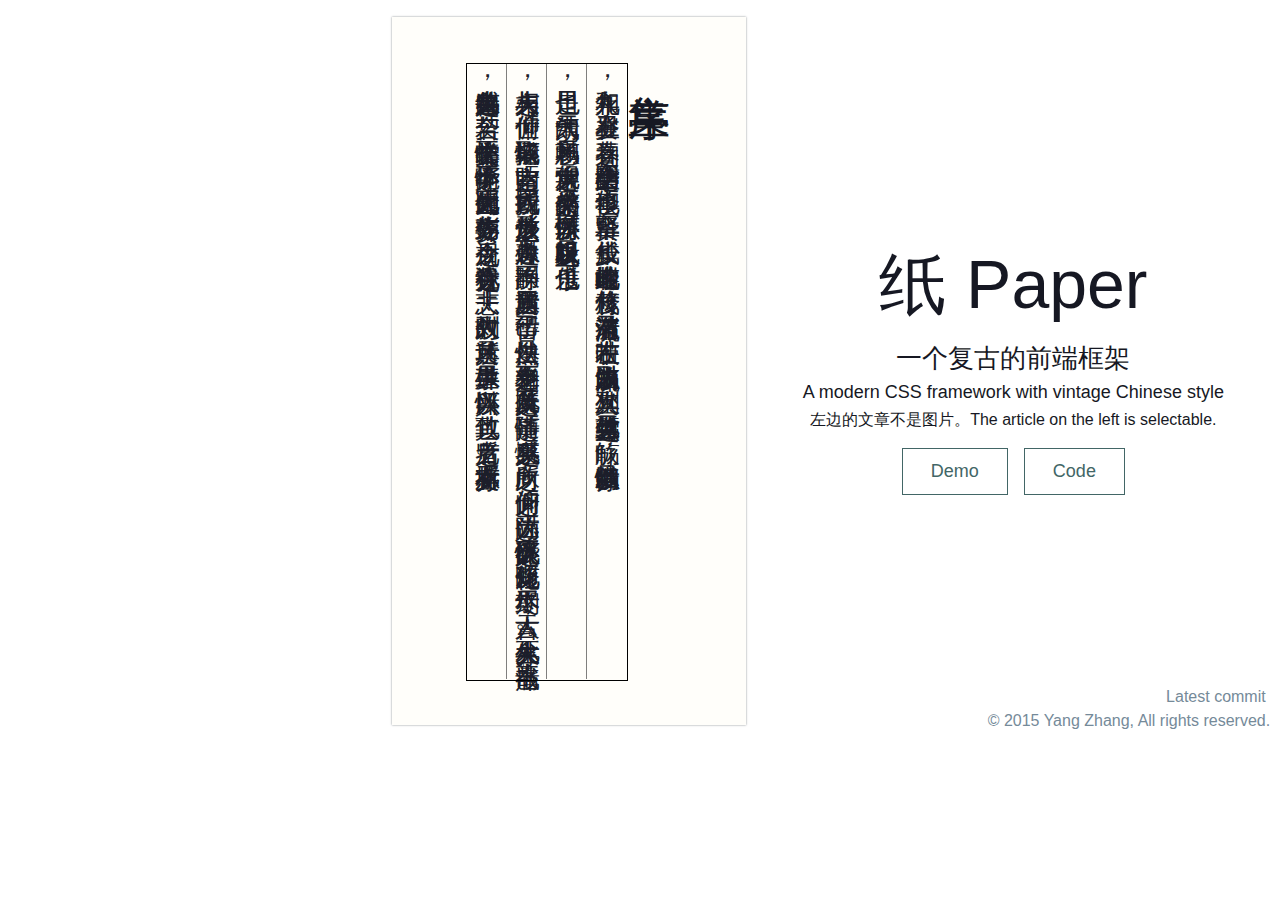
<file: index.html>
<!DOCTYPE html>
<html>
  <head>
    <title>Paper 纸</title>
    <meta charset="utf-8">
    <meta name="robots" content="noindex, nofollow">
    <meta name="author" content="YangMann">
    <meta name="keywords" content="Paper CSS">
    <meta name="description" content="Paper, a modern frontend framework with a vintage breeze of China.">
    <link rel="stylesheet" href="css/paper.css">
    <style>
      #sample-doc {
          max-width: 100%;
          width: auto;
          left: -1px;
      }
      #links>a.btn {
          margin: 1em 0.5em;
          margin: 1rem 0.5rem;
      }
      #foot-text {
          position: absolute;
          right: 0.618rem;
          bottom: 0.618rem;
          color: #758a99;
      }
      
    </style>
  </head>
  <body>
    <div class="row valign">
      <div style="clear:both;" class="col span-7-12 no-gutter">
        <div id="sample-doc" class="doc vertical right">
          <div class="doc-title">
            <h2>兰亭集序</h2>
          </div>
          <div class="doc-content">
            <article>
              <p>永和九年，岁在癸丑，暮春之初，会于会稽山阴之兰亭，修禊事也。群贤毕至，少长咸集。此地有崇山峻岭，茂林修竹，又有清流激湍，映带左右。引以为流觞曲水，列坐其次，虽无丝竹管弦之盛，一觞一咏，亦足以畅叙幽情。</p>
              <p>是日也，天朗气清，惠风和畅。仰观宇宙之大，俯察品类之盛，所以游目骋怀，足以极视听之娱，信可乐也。</p>
              <p>夫人之相与，俯仰一世。或取诸怀抱，晤言一室之内；或因寄所托，放浪形骸之外。虽趣舍万殊，静躁不同，当其欣于所遇，暂得于己，怏然自足，不知老之将至。及其所之既倦，情随事迁，感慨系之矣。向之所欣，俯仰之间，已为陈迹，犹不能不以之兴怀。况修短随化，终期于尽。古人云：『死生亦大矣。』岂不痛哉！</p>
              <p>每览昔人兴感之由，若合一契，未尝不临文嗟悼，不能喻之于怀。固知一死生为虚诞，齐彭殇为妄作。后之视今，亦犹今之视昔，悲夫！故列叙时人，录其所述。虽世殊事异，所以兴怀，其致一也。后之览者，亦将有感于斯文。</p>
            </article>
          </div>
        </div>
      </div>
      <div class="col span-5-12 text-center no-gutter">
        <h1 id="title">纸 Paper</h1>
        <h4>一个复古的前端框架</h4>
        <h5>A modern CSS framework with vintage Chinese style</h5>
        <h6>左边的文章不是图片。The article on the left is selectable.</h6>
        <div id="links"><a id="begin" href="demo.html" class="btn large u">Demo</a><a id="github" href="https://github.com/YangMann/Paper" class="btn large u">Code</a></div>
        <div id="foot-text" class="text-right">
          <div id="latest-commit">Latest commit&nbsp;<a id="sha"></a><span id="date"></span></div>
          <div id="copyright">&copy; 2015 Yang Zhang, All rights reserved.</div>
        </div>
      </div>
    </div>
    <script src="js/vendor/jquery-2.1.3.min.js"></script>
    <script src="js/typography.js"></script>
    <script src="js/form.js"></script>
    <script src="js/navigation.js"></script>
    <script>
      (function(i,s,o,g,r,a,m){i['GoogleAnalyticsObject']=r;i[r]=i[r]||function(){
      (i[r].q=i[r].q || []).push(arguments)},i[r].l=1*new Date();a=s.createElement(o),
      m=s.getElementsByTagName(o)[0];a.async=1;a.src=g;m.parentNode.insertBefore(a,m)
      })(window,document,'script','//www.google-analytics.com/analytics.js','ga');
      ga('create', 'UA-56797656-2', 'auto');
      ga('send', 'pageview');
    </script>
    <script>
      if ($('#latest-commit').length) {
          $.ajax({
              url: "https://api.github.com/repos/YangMann/Paper/commits/master",
              dataType: "json",
              success: function (data) {
                  var sha = data.sha.substring(0, 10);
                  var date = data.commit.author.date.substring(0, 10);
                  var $commit = $('#latest-commit');
                  $commit.find('#sha').html(sha).attr('href', data.html_url);
                  $commit.find('#date').html(' ' + date);
              }
          });
      }
    </script>
  </body>
</html>
</file>
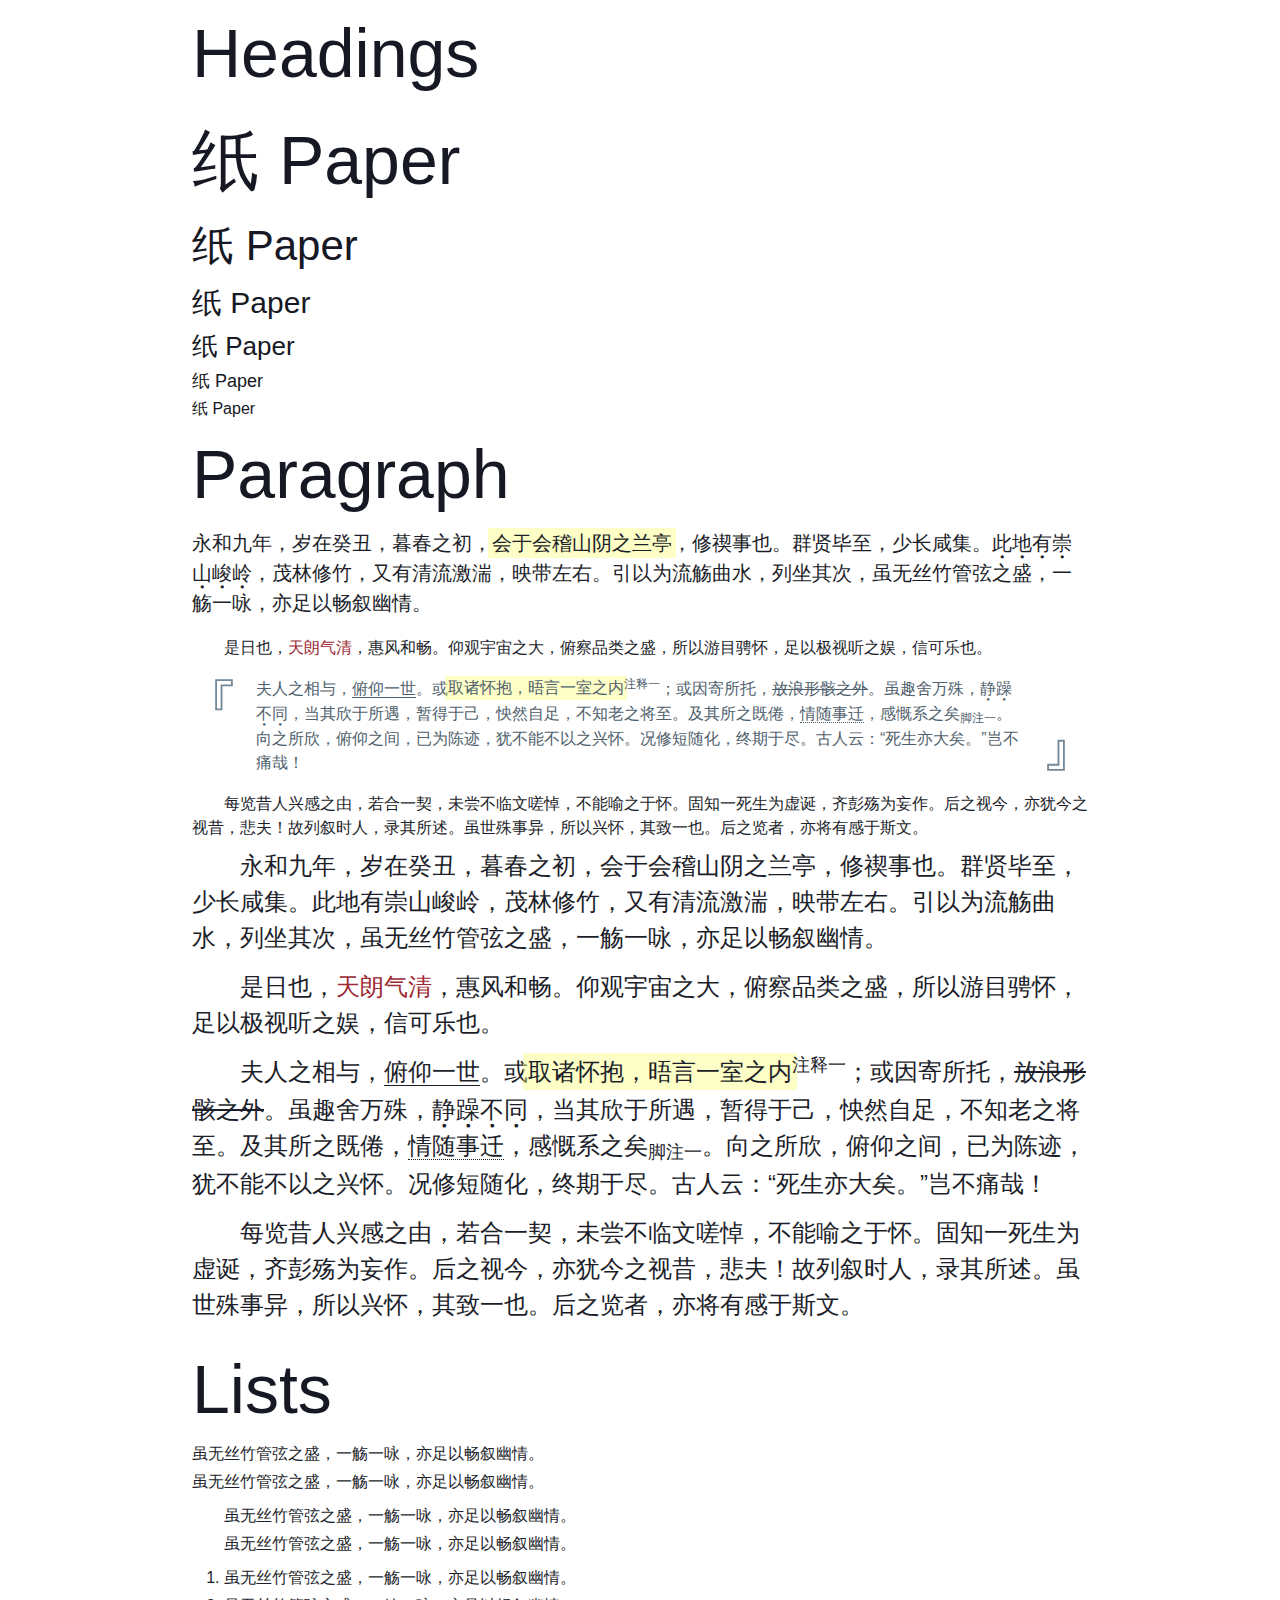
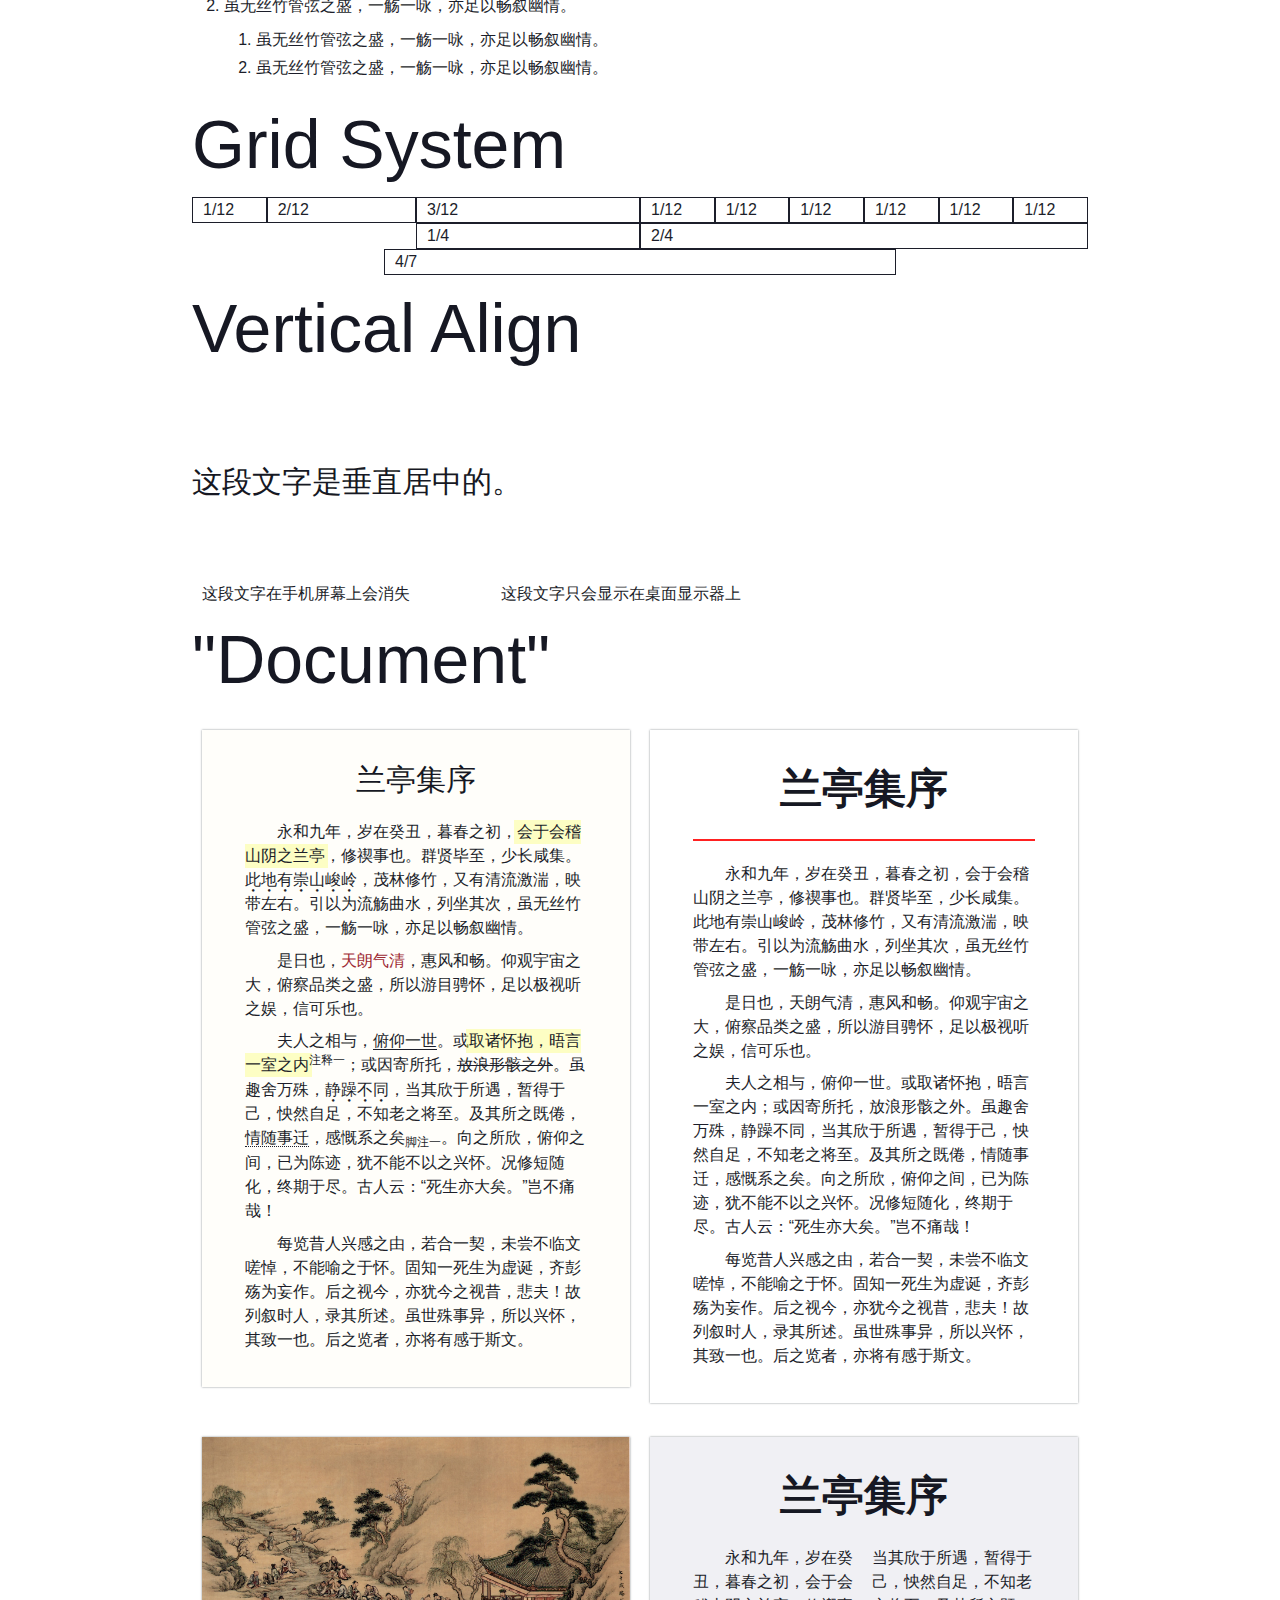
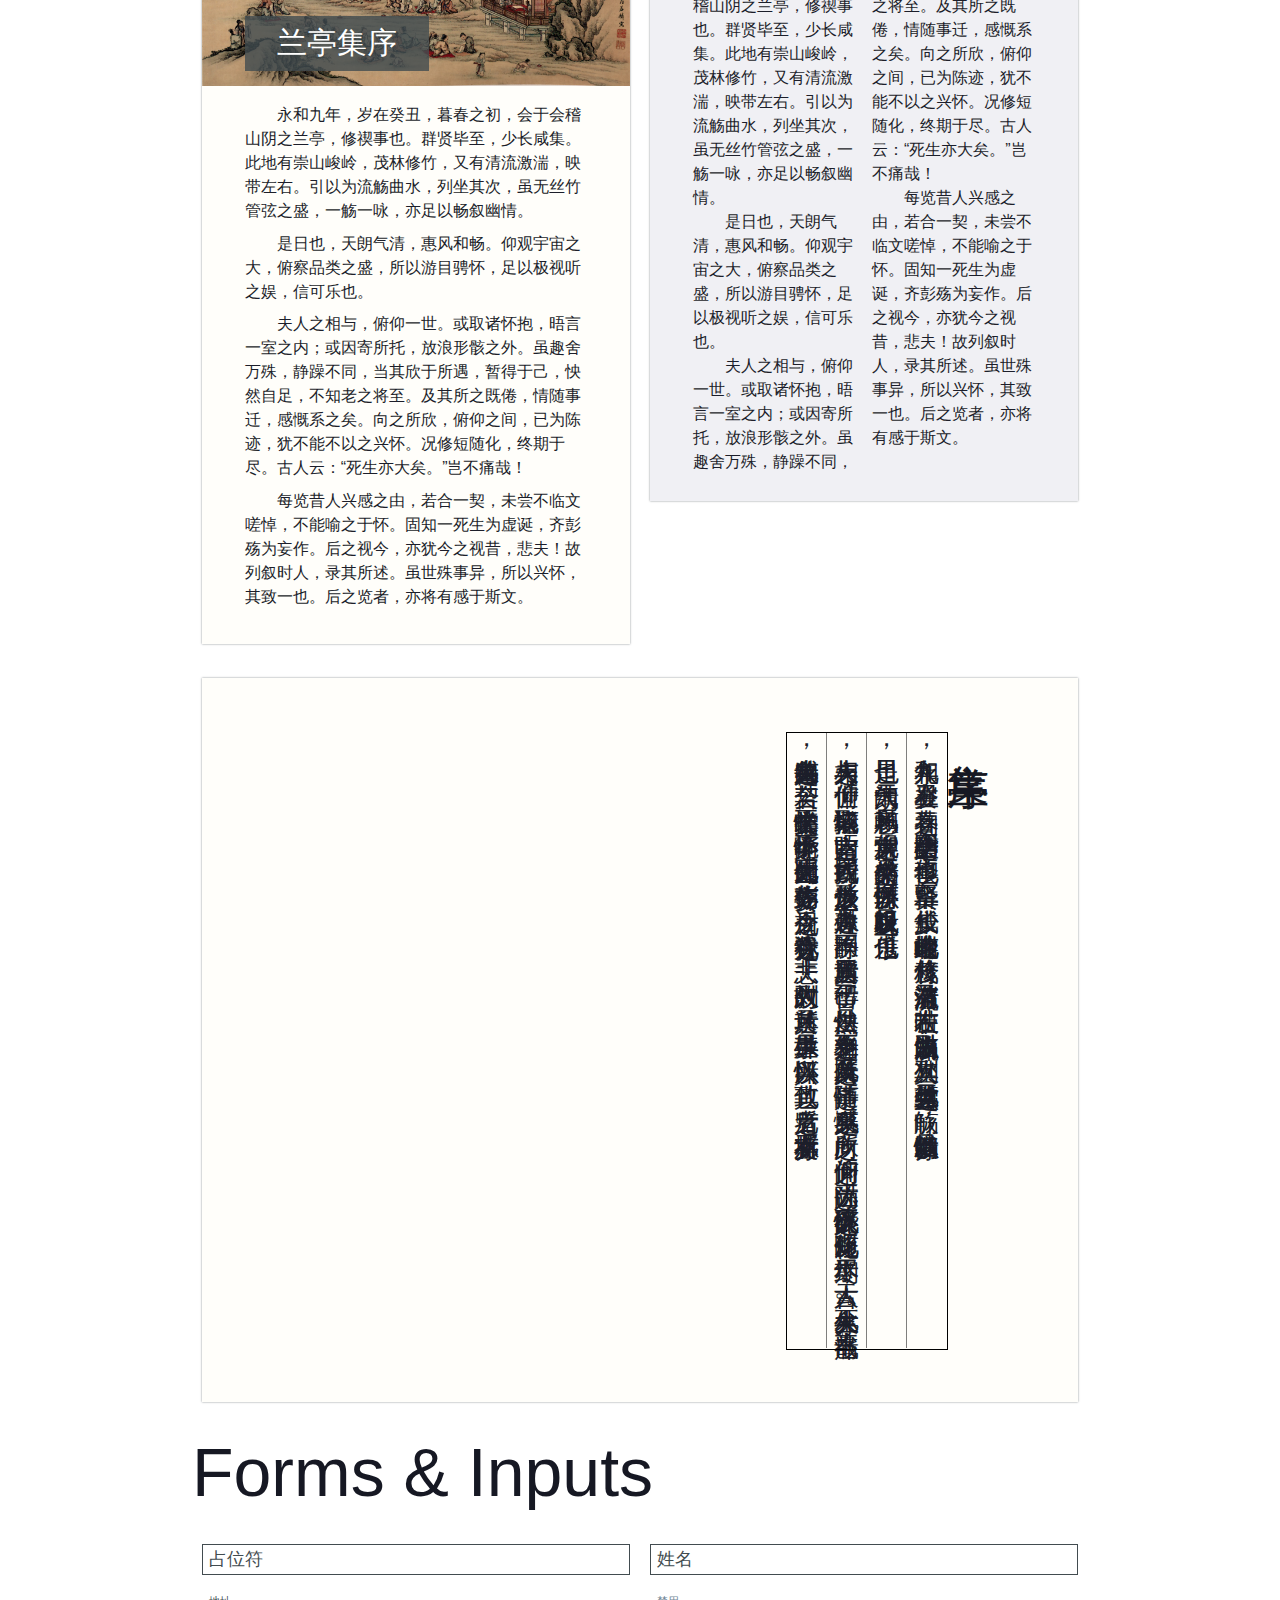
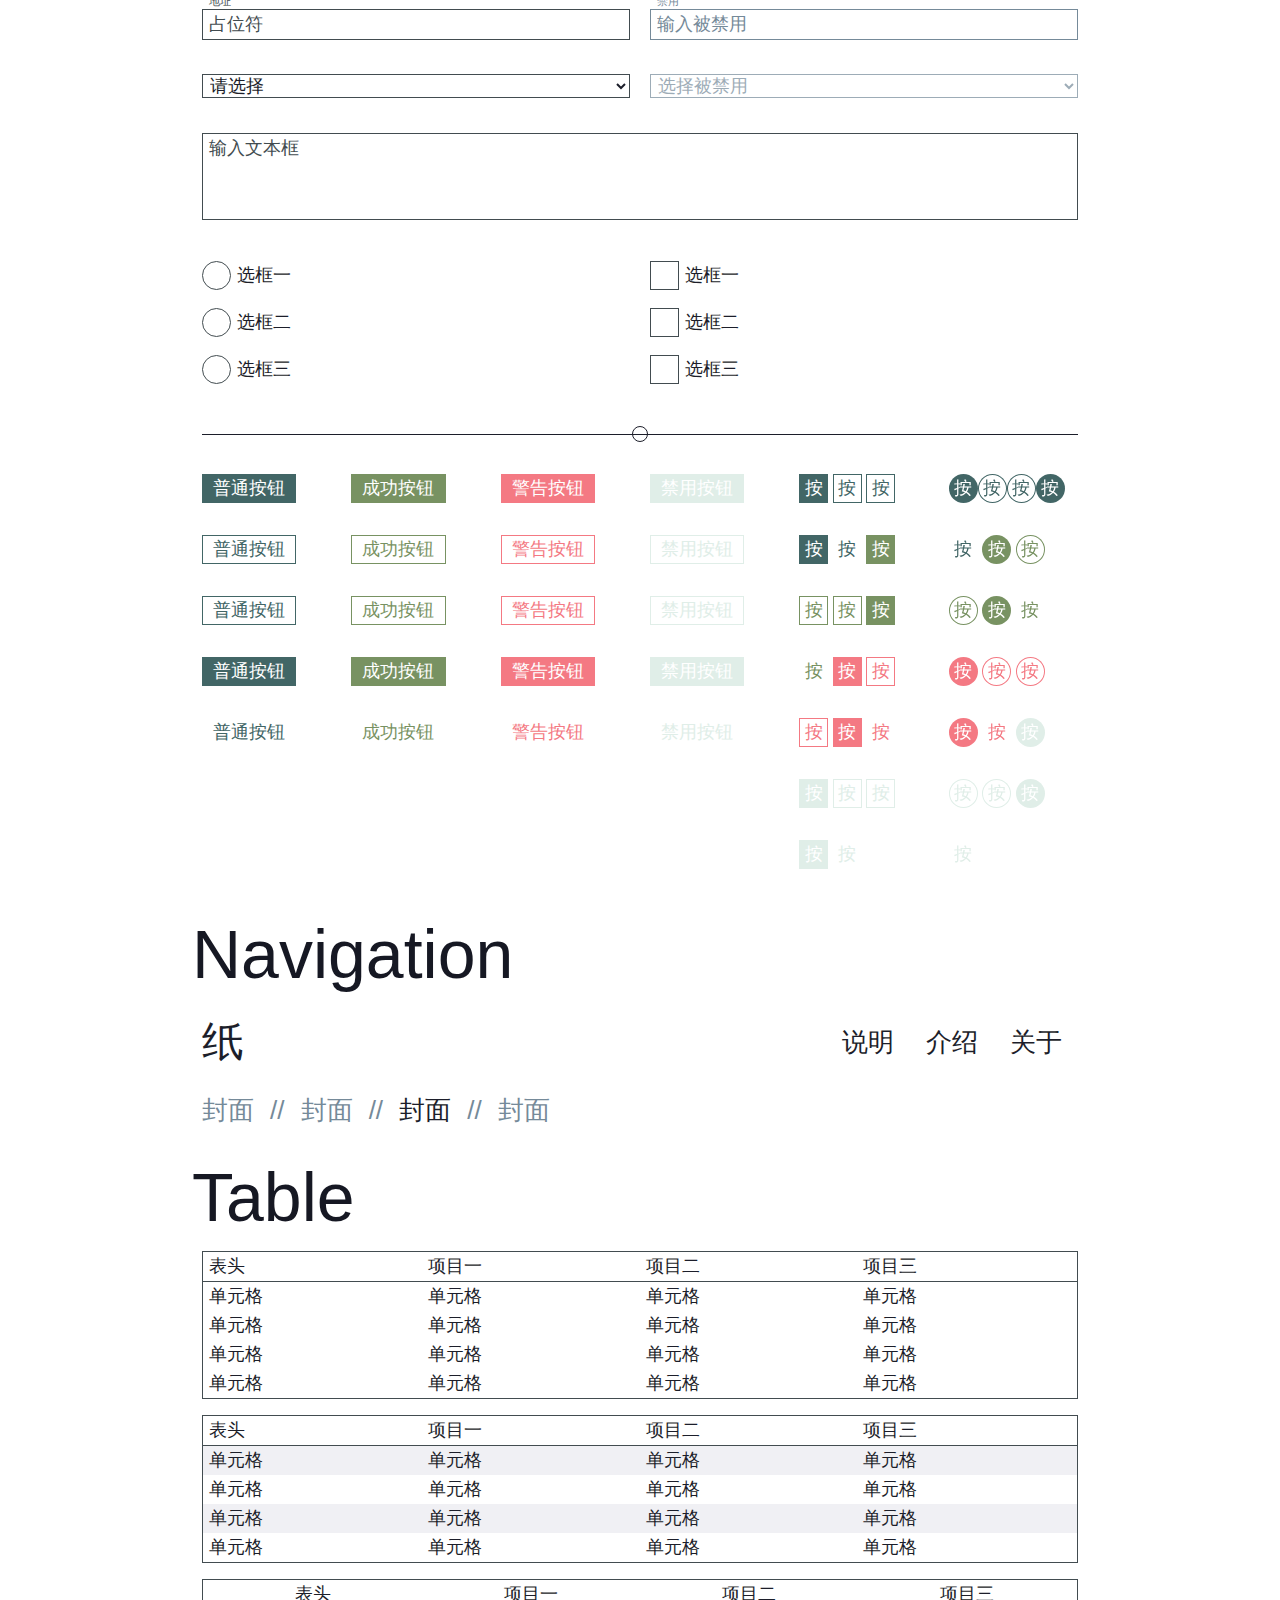
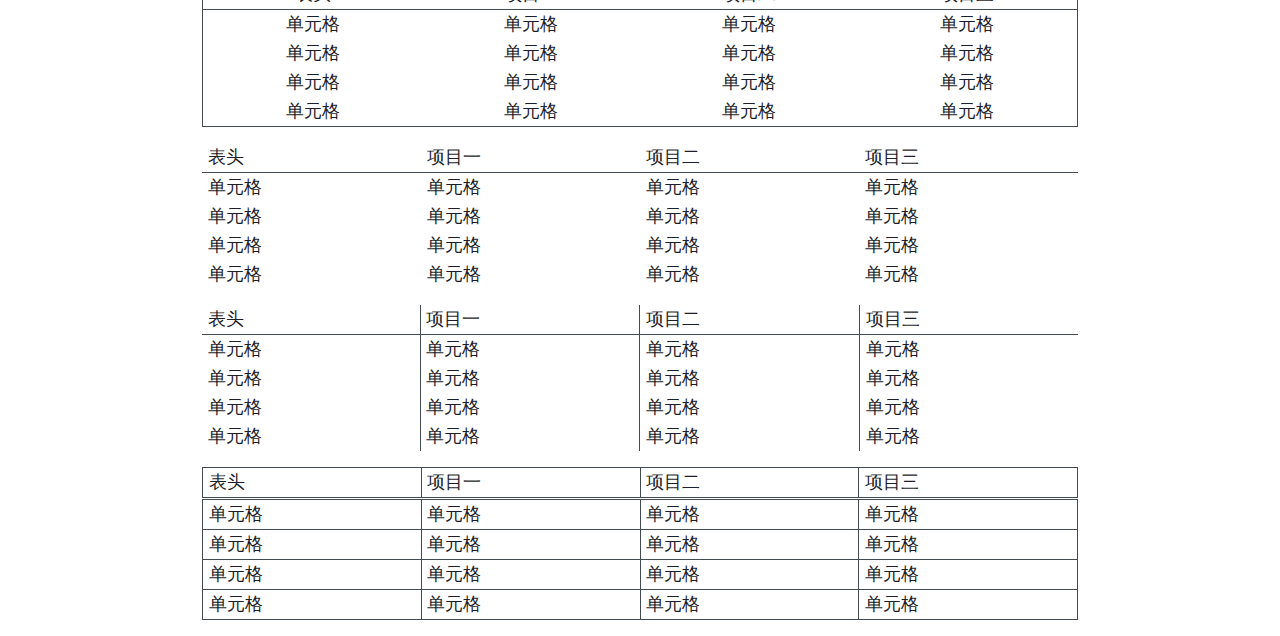
<file: demo.html>
<!DOCTYPE html>
<html>
  <head>
    <title>Paper</title>
    <meta charset="utf-8">
    <meta name="robots" content="noindex, nofollow">
    <meta name="author" content="YangMann">
    <meta name="keywords" content="Paper CSS">
    <meta name="description" content="Paper, a modern frontend framework with a vintage breeze of China.">
    <link rel="stylesheet" href="css/paper.css">
    <style>
      #grid .col {
          border: 1px solid;
      }
      form.row .row {
          margin-bottom: 1em;
      }
      button, a.btn {
          margin: 16px 0;
      }
      #table .row {
          margin-bottom: 16px;
      }
    </style>
  </head>
  <body>
    <div class="container">
      <div id="heading">
        <h1>Headings</h1>
        <h1>纸 Paper</h1>
        <h2>纸 Paper</h2>
        <h3>纸 Paper</h3>
        <h4>纸 Paper</h4>
        <h5>纸 Paper</h5>
        <h6>纸 Paper</h6>
      </div>
      <div id="paragraph">
        <h1>Paragraph</h1>
        <article class="row">
          <p class="lead">永和九年，岁在癸丑，暮春之初，<mark>会于会稽山阴之兰亭</mark>，修禊事也。群贤毕至，少长咸集。<em>此地有崇山峻岭</em>，茂林修竹，又有清流激湍，映带左右。引以为流觞曲水，列坐其次，虽无丝竹管弦之盛，一觞一咏，亦足以畅叙幽情。</p>
          <p>是日也，<a href="#">天朗气清</a>，惠风和畅。仰观宇宙之大，俯察品类之盛，所以游目骋怀，足以极视听之娱，信可乐也。</p>
          <blockquote>
            <p>夫人之相与，<u>俯仰一世</u>。或<mark>取诸怀抱，晤言一室之内</mark><sup>注释一</sup>；或因寄所托，<del>放浪形骸之外</del>。虽趣舍万殊，<em>静躁不同</em>，当其欣于所遇，暂得于己，怏然自足，不知老之将至。及其所之既倦，<abbr>情随事迁</abbr>，感慨系之矣<sub>脚注一</sub>。向之所欣，俯仰之间，已为陈迹，犹不能不以之兴怀。况修短随化，终期于尽。古人云：“死生亦大矣。”岂不痛哉！</p>
          </blockquote>
          <p>每览昔人兴感之由，若合一契，未尝不临文嗟悼，不能喻之于怀。固知一死生为虚诞，齐彭殇为妄作。后之视今，亦犹今之视昔，悲夫！故列叙时人，录其所述。虽世殊事异，所以兴怀，其致一也。后之览者，亦将有感于斯文。</p>
        </article>
        <article class="row responsive-text">
          <p>永和九年，岁在癸丑，暮春之初，会于会稽山阴之兰亭，修禊事也。群贤毕至，少长咸集。此地有崇山峻岭，茂林修竹，又有清流激湍，映带左右。引以为流觞曲水，列坐其次，虽无丝竹管弦之盛，一觞一咏，亦足以畅叙幽情。</p>
          <p>是日也，<a href="#">天朗气清</a>，惠风和畅。仰观宇宙之大，俯察品类之盛，所以游目骋怀，足以极视听之娱，信可乐也。</p>
          <p>夫人之相与，<u>俯仰一世</u>。或<mark>取诸怀抱，晤言一室之内</mark><sup>注释一</sup>；或因寄所托，<del>放浪形骸之外</del>。虽趣舍万殊，<em>静躁不同</em>，当其欣于所遇，暂得于己，怏然自足，不知老之将至。及其所之既倦，<abbr>情随事迁</abbr>，感慨系之矣<sub>脚注一</sub>。向之所欣，俯仰之间，已为陈迹，犹不能不以之兴怀。况修短随化，终期于尽。古人云：“死生亦大矣。”岂不痛哉！</p>
          <p>每览昔人兴感之由，若合一契，未尝不临文嗟悼，不能喻之于怀。固知一死生为虚诞，齐彭殇为妄作。后之视今，亦犹今之视昔，悲夫！故列叙时人，录其所述。虽世殊事异，所以兴怀，其致一也。后之览者，亦将有感于斯文。</p>
        </article>
      </div>
      <div id="list">
        <h1>Lists</h1>
        <ul>
          <li>虽无丝竹管弦之盛，一觞一咏，亦足以畅叙幽情。</li>
          <li>虽无丝竹管弦之盛，一觞一咏，亦足以畅叙幽情。</li>
          <ul>
            <li>虽无丝竹管弦之盛，一觞一咏，亦足以畅叙幽情。</li>
            <li>虽无丝竹管弦之盛，一觞一咏，亦足以畅叙幽情。</li>
          </ul>
        </ul>
        <ol>
          <li>虽无丝竹管弦之盛，一觞一咏，亦足以畅叙幽情。</li>
          <li>虽无丝竹管弦之盛，一觞一咏，亦足以畅叙幽情。</li>
          <ol>
            <li>虽无丝竹管弦之盛，一觞一咏，亦足以畅叙幽情。</li>
            <li>虽无丝竹管弦之盛，一觞一咏，亦足以畅叙幽情。</li>
          </ol>
        </ol>
      </div>
      <div id="grid">
        <h1>Grid System</h1>
        <div class="row">
          <div class="col span-1-12 span-tablet-vertical-1-6">1/12</div>
          <div class="col span-2-12 span-tablet-vertical-2-6">2/12</div>
          <div class="col span-3-12 span-tablet-vertical-3-6">3/12</div>
          <div class="col span-1-12 span-tablet-vertical-1-6">1/12</div>
          <div class="col span-1-12 span-tablet-vertical-1-6">1/12</div>
          <div class="col span-1-12 span-tablet-vertical-1-6">1/12</div>
          <div class="col span-1-12 span-tablet-vertical-1-6">1/12</div>
          <div class="col span-1-12 span-tablet-vertical-1-6">1/12</div>
          <div class="col span-1-12 span-tablet-vertical-1-6">1/12</div>
        </div>
        <div class="row">
          <div class="col span-1-4 push-1-4">1/4</div>
          <div class="col span-2-4">2/4</div>
        </div>
        <div class="row">
          <div class="col span-4-7 centered">4/7</div>
        </div>
      </div>
      <div id="valign">
        <h1>Vertical Align</h1>
        <div class="row">
          <div style="height: 200px;" class="valign">
            <h3>这段文字是垂直居中的。</h3>
          </div>
        </div>
        <div class="row">
          <div class="col span-1-3 hidden-phone">这段文字在手机屏幕上会消失</div>
          <div class="col span-1-3 hidden-phone hidden-tablet">这段文字只会显示在桌面显示器上</div>
          <div class="col span-1-3 hidden-desktop">这段文字在桌面显示器上会消失</div>
        </div>
      </div>
      <div id="document">
        <h1>"Document"</h1>
        <div class="row">
          <div class="col span-1-2 span-tablet-vertical-1-1">
            <div class="doc">
              <div class="doc-title">
                <h3>兰亭集序</h3>
              </div>
              <div class="doc-content">
                <article>
                  <p>永和九年，岁在癸丑，暮春之初，<mark>会于会稽山阴之兰亭</mark>，修禊事也。群贤毕至，少长咸集。<em>此地有崇山峻岭</em>，茂林修竹，又有清流激湍，映带左右。引以为流觞曲水，列坐其次，虽无丝竹管弦之盛，一觞一咏，亦足以畅叙幽情。</p>
                  <p>是日也，<a href="#">天朗气清</a>，惠风和畅。仰观宇宙之大，俯察品类之盛，所以游目骋怀，足以极视听之娱，信可乐也。</p>
                  <p>夫人之相与，<u>俯仰一世</u>。或<mark>取诸怀抱，晤言一室之内</mark><sup>注释一</sup>；或因寄所托，<del>放浪形骸之外</del>。虽趣舍万殊，<em>静躁不同</em>，当其欣于所遇，暂得于己，怏然自足，不知老之将至。及其所之既倦，<abbr>情随事迁</abbr>，感慨系之矣<sub>脚注一</sub>。向之所欣，俯仰之间，已为陈迹，犹不能不以之兴怀。况修短随化，终期于尽。古人云：“死生亦大矣。”岂不痛哉！</p>
                  <p>每览昔人兴感之由，若合一契，未尝不临文嗟悼，不能喻之于怀。固知一死生为虚诞，齐彭殇为妄作。后之视今，亦犹今之视昔，悲夫！故列叙时人，录其所述。虽世殊事异，所以兴怀，其致一也。后之览者，亦将有感于斯文。</p>
                </article>
              </div>
            </div>
          </div>
          <div class="col span-1-2 span-tablet-vertical-1-1">
            <div class="doc doc-red-head">
              <div class="doc-title">
                <h2>兰亭集序</h2>
              </div>
              <div class="doc-content">
                <article>
                  <p>永和九年，岁在癸丑，暮春之初，会于会稽山阴之兰亭，修禊事也。群贤毕至，少长咸集。此地有崇山峻岭，茂林修竹，又有清流激湍，映带左右。引以为流觞曲水，列坐其次，虽无丝竹管弦之盛，一觞一咏，亦足以畅叙幽情。</p>
                  <p>是日也，天朗气清，惠风和畅。仰观宇宙之大，俯察品类之盛，所以游目骋怀，足以极视听之娱，信可乐也。</p>
                  <p>夫人之相与，俯仰一世。或取诸怀抱，晤言一室之内；或因寄所托，放浪形骸之外。虽趣舍万殊，静躁不同，当其欣于所遇，暂得于己，怏然自足，不知老之将至。及其所之既倦，情随事迁，感慨系之矣。向之所欣，俯仰之间，已为陈迹，犹不能不以之兴怀。况修短随化，终期于尽。古人云：“死生亦大矣。”岂不痛哉！</p>
                  <p>每览昔人兴感之由，若合一契，未尝不临文嗟悼，不能喻之于怀。固知一死生为虚诞，齐彭殇为妄作。后之视今，亦犹今之视昔，悲夫！故列叙时人，录其所述。虽世殊事异，所以兴怀，其致一也。后之览者，亦将有感于斯文。</p>
                </article>
              </div>
            </div>
          </div>
        </div>
        <div class="row">
          <div class="col span-1-2 span-tablet-vertical-1-1">
            <div class="doc doc-image">
              <div class="doc-title"><img src="img/lanting.jpg">
                <div class="doc-title-text">
                  <h3>兰亭集序</h3>
                </div>
              </div>
              <div class="doc-content">
                <article>
                  <p>永和九年，岁在癸丑，暮春之初，会于会稽山阴之兰亭，修禊事也。群贤毕至，少长咸集。此地有崇山峻岭，茂林修竹，又有清流激湍，映带左右。引以为流觞曲水，列坐其次，虽无丝竹管弦之盛，一觞一咏，亦足以畅叙幽情。</p>
                  <p>是日也，天朗气清，惠风和畅。仰观宇宙之大，俯察品类之盛，所以游目骋怀，足以极视听之娱，信可乐也。</p>
                  <p>夫人之相与，俯仰一世。或取诸怀抱，晤言一室之内；或因寄所托，放浪形骸之外。虽趣舍万殊，静躁不同，当其欣于所遇，暂得于己，怏然自足，不知老之将至。及其所之既倦，情随事迁，感慨系之矣。向之所欣，俯仰之间，已为陈迹，犹不能不以之兴怀。况修短随化，终期于尽。古人云：“死生亦大矣。”岂不痛哉！</p>
                  <p>每览昔人兴感之由，若合一契，未尝不临文嗟悼，不能喻之于怀。固知一死生为虚诞，齐彭殇为妄作。后之视今，亦犹今之视昔，悲夫！故列叙时人，录其所述。虽世殊事异，所以兴怀，其致一也。后之览者，亦将有感于斯文。</p>
                </article>
              </div>
            </div>
          </div>
          <div class="col span-1-2 span-tablet-vertical-1-1">
            <div class="doc doc-newspaper">
              <div class="doc-title">
                <h2>兰亭集序</h2>
              </div>
              <div class="doc-content">
                <article>
                  <p>永和九年，岁在癸丑，暮春之初，会于会稽山阴之兰亭，修禊事也。群贤毕至，少长咸集。此地有崇山峻岭，茂林修竹，又有清流激湍，映带左右。引以为流觞曲水，列坐其次，虽无丝竹管弦之盛，一觞一咏，亦足以畅叙幽情。</p>
                  <p>是日也，天朗气清，惠风和畅。仰观宇宙之大，俯察品类之盛，所以游目骋怀，足以极视听之娱，信可乐也。</p>
                  <p>夫人之相与，俯仰一世。或取诸怀抱，晤言一室之内；或因寄所托，放浪形骸之外。虽趣舍万殊，静躁不同，当其欣于所遇，暂得于己，怏然自足，不知老之将至。及其所之既倦，情随事迁，感慨系之矣。向之所欣，俯仰之间，已为陈迹，犹不能不以之兴怀。况修短随化，终期于尽。古人云：“死生亦大矣。”岂不痛哉！</p>
                  <p>每览昔人兴感之由，若合一契，未尝不临文嗟悼，不能喻之于怀。固知一死生为虚诞，齐彭殇为妄作。后之视今，亦犹今之视昔，悲夫！故列叙时人，录其所述。虽世殊事异，所以兴怀，其致一也。后之览者，亦将有感于斯文。</p>
                </article>
              </div>
            </div>
          </div>
        </div>
        <div class="row">
          <div class="col span-1-1">
            <div class="doc vertical">
              <div class="doc-title">
                <h2>兰亭集序</h2>
              </div>
              <div class="doc-content">
                <article>
                  <p>永和九年，岁在癸丑，暮春之初，会于会稽山阴之兰亭，修禊事也。群贤毕至，少长咸集。此地有崇山峻岭，茂林修竹，又有清流激湍，映带左右。引以为流觞曲水，列坐其次，虽无丝竹管弦之盛，一觞一咏，亦足以畅叙幽情。</p>
                  <p>是日也，天朗气清，惠风和畅。仰观宇宙之大，俯察品类之盛，所以游目骋怀，足以极视听之娱，信可乐也。</p>
                  <p>夫人之相与，俯仰一世。或取诸怀抱，晤言一室之内；或因寄所托，放浪形骸之外。虽趣舍万殊，静躁不同，当其欣于所遇，暂得于己，怏然自足，不知老之将至。及其所之既倦，情随事迁，感慨系之矣。向之所欣，俯仰之间，已为陈迹，犹不能不以之兴怀。况修短随化，终期于尽。古人云：『死生亦大矣。』岂不痛哉！</p>
                  <p>每览昔人兴感之由，若合一契，未尝不临文嗟悼，不能喻之于怀。固知一死生为虚诞，齐彭殇为妄作。后之视今，亦犹今之视昔，悲夫！故列叙时人，录其所述。虽世殊事异，所以兴怀，其致一也。后之览者，亦将有感于斯文。</p>
                </article>
              </div>
            </div>
          </div>
        </div>
      </div>
      <div id="form">
        <h1>Forms & Inputs</h1>
        <form class="row">
          <div class="row">
            <div class="input-area col span-1-2 span-tablet-vertical-1-1">
              <input placeholder="占位符">
            </div>
            <div class="input-area col span-1-2 span-tablet-vertical-1-1">
              <input id="input_name" type="text">
              <label for="input_name">姓名</label>
            </div>
          </div>
          <div class="row">
            <div class="input-area col span-1-2 span-tablet-vertical-1-1">
              <input id="input_addr" placeholder="占位符">
              <label for="input_addr">地址</label>
            </div>
            <div class="input-area col span-1-2 span-tablet-vertical-1-1">
              <input id="input_disabled" placeholder="输入被禁用" disabled>
              <label for="input_disabled">禁用</label>
            </div>
          </div>
          <div class="row">
            <div class="input-area col span-1-2 span-tablet-vertical-1-1">
              <!--.placeholder 请选择-->
              <!--.options-->
              <!--    .selected(data-option=1) 选项一-->
              <!--    div(data-option=2) 选项二-->
              <select id="select_1">
                <option value="" disabled selected>请选择</option>
                <option value="1">选项一</option>
                <option value="2">选项二</option>
              </select>
            </div>
            <div class="input-area col span-1-2 span-tablet-vertical-1-1">
              <select id="select_2" disabled>
                <option value="" disabled selected>选择被禁用</option>
                <option value="1">选项一</option>
                <option value="2">选项二</option>
              </select>
            </div>
          </div>
          <div class="row">
            <div class="input-area col span-1-1">
              <textarea id="input_textarea" class="auto-resize"></textarea>
              <label for="input_textarea">输入文本框</label>
            </div>
          </div>
          <div class="row">
            <div class="col span-1-2">
              <div class="input-area">
                <input type="radio" id="radio_1" name="radio_group">
                <label for="radio_1">选框一</label>
              </div>
              <div class="input-area">
                <input type="radio" id="radio_2" name="radio_group">
                <label for="radio_2">选框二</label>
              </div>
              <div class="input-area">
                <input type="radio" id="radio_3" name="radio_group">
                <label for="radio_3">选框三</label>
              </div>
            </div>
            <div class="col span-1-2">
              <div class="input-area">
                <input type="checkbox" id="checkbox_1">
                <label for="checkbox_1">选框一</label>
              </div>
              <div class="input-area">
                <input type="checkbox" id="checkbox_2">
                <label for="checkbox_2">选框二</label>
              </div>
              <div class="input-area">
                <input type="checkbox" id="checkbox_3">
                <label for="checkbox_3">选框三</label>
              </div>
            </div>
          </div>
          <div class="row">
            <div class="col span-1-1">
              <div class="input-area">
                <input type="range" id="input_range" min="0" max="100">
              </div>
            </div>
          </div>
          <div class="row">
            <div class="col span-1-6"><a type="button" class="btn">普通按钮</a><a type="button" class="btn r">普通按钮</a><a type="button" class="btn u">普通按钮</a><a type="button" class="btn f">普通按钮</a><a type="button" class="btn n">普通按钮</a></div>
            <div class="col span-1-6">
              <button type="button" class="success">成功按钮</button>
              <button type="button" class="success r">成功按钮</button>
              <button type="button" class="success u">成功按钮</button>
              <button type="button" class="success f">成功按钮</button>
              <button type="button" class="success n">成功按钮</button>
            </div>
            <div class="col span-1-6">
              <button type="button" class="warning">警告按钮</button>
              <button type="button" class="warning r">警告按钮</button>
              <button type="button" class="warning u">警告按钮</button>
              <button type="button" class="warning f">警告按钮</button>
              <button type="button" class="warning n">警告按钮</button>
            </div>
            <div class="col span-1-6">
              <button type="button" disabled>禁用按钮</button>
              <button type="button" disabled class="r">禁用按钮</button>
              <button type="button" disabled class="u">禁用按钮</button>
              <button type="button" disabled class="f">禁用按钮</button>
              <button type="button" disabled class="n">禁用按钮</button>
            </div>
            <div class="col span-1-6">
              <button type="button" class="square">按</button>
              <button type="button" class="square r">按</button>
              <button type="button" class="square u">按</button>
              <button type="button" class="square f">按</button>
              <button type="button" class="square n">按</button>
              <button type="button" class="success square">按</button>
              <button type="button" class="success square r">按</button>
              <button type="button" class="success square u">按</button>
              <button type="button" class="success square f">按</button>
              <button type="button" class="success square n">按</button>
              <button type="button" class="warning square">按</button>
              <button type="button" class="warning square r">按</button>
              <button type="button" class="warning square u">按</button>
              <button type="button" class="warning square f">按</button>
              <button type="button" class="warning square n">按</button>
              <button type="button" disabled class="square">按</button>
              <button type="button" disabled class="square r">按</button>
              <button type="button" disabled class="square u">按</button>
              <button type="button" disabled class="square f">按</button>
              <button type="button" disabled class="square n">按</button>
            </div>
            <div class="col span-1-6"><a type="button" class="btn round">按</a><a type="button" class="btn round r">按</a><a type="button" class="btn round u">按</a><a type="button" class="btn round f">按</a><a type="button" class="btn round n">按</a>
              <button type="button" class="success round">按</button>
              <button type="button" class="success round r">按</button>
              <button type="button" class="success round u">按</button>
              <button type="button" class="success round f">按</button>
              <button type="button" class="success round n">按</button>
              <button type="button" class="warning round">按</button>
              <button type="button" class="warning round r">按</button>
              <button type="button" class="warning round u">按</button>
              <button type="button" class="warning round f">按</button>
              <button type="button" class="warning round n">按</button>
              <button type="button" disabled class="round">按</button>
              <button type="button" disabled class="round r">按</button>
              <button type="button" disabled class="round u">按</button>
              <button type="button" disabled class="round f">按</button>
              <button type="button" disabled class="round n">按</button>
            </div>
          </div>
        </form>
      </div>
      <div id="nav">
        <h1>Navigation</h1>
        <div class="row">
          <div class="col span-1-1">
            <nav><a href="#!">纸</a>
              <ul class="right">
                <li><a href="#!">说明</a></li>
                <li class="dropdown"><a href="#!">介绍</a>
                  <ul>
                    <li>下拉一</li>
                    <li>下拉二</li>
                  </ul>
                </li>
                <li class="dropdown"><a href="#!">关于</a>
                  <ul>
                    <li><a href="#!">下拉一</a></li>
                    <li><a href="#!">下拉二</a></li>
                  </ul>
                </li>
              </ul>
            </nav>
          </div>
        </div>
        <div class="row">
          <div class="col span-1-1">
            <nav class="crumb">
              <ul>
                <li><a href="#!">封面</a></li>
                <li><a href="#!">封面</a></li>
                <li class="active"><a href="#!">封面</a></li>
                <li><a href="#!">封面</a></li>
              </ul>
            </nav>
          </div>
        </div>
      </div>
      <div id="table">
        <h1>Table</h1>
        <div class="row">
          <div class="col span-1-1">
            <table class="outer-border">
              <thead>
                <tr>
                  <th>表头</th>
                  <th>项目一</th>
                  <th>项目二</th>
                  <th>项目三</th>
                </tr>
              </thead>
              <tbody>
                <tr>
                  <td>单元格</td>
                  <td>单元格</td>
                  <td>单元格</td>
                  <td>单元格</td>
                </tr>
                <tr>
                  <td>单元格</td>
                  <td>单元格</td>
                  <td>单元格</td>
                  <td>单元格</td>
                </tr>
                <tr>
                  <td>单元格</td>
                  <td>单元格</td>
                  <td>单元格</td>
                  <td>单元格</td>
                </tr>
                <tr>
                  <td>单元格</td>
                  <td>单元格</td>
                  <td>单元格</td>
                  <td>单元格</td>
                </tr>
              </tbody>
            </table>
          </div>
        </div>
        <div class="row">
          <div class="col span-1-1">
            <table class="outer-border striped">
              <thead>
                <tr>
                  <th>表头</th>
                  <th>项目一</th>
                  <th>项目二</th>
                  <th>项目三</th>
                </tr>
              </thead>
              <tbody>
                <tr>
                  <td>单元格</td>
                  <td>单元格</td>
                  <td>单元格</td>
                  <td>单元格</td>
                </tr>
                <tr>
                  <td>单元格</td>
                  <td>单元格</td>
                  <td>单元格</td>
                  <td>单元格</td>
                </tr>
                <tr>
                  <td>单元格</td>
                  <td>单元格</td>
                  <td>单元格</td>
                  <td>单元格</td>
                </tr>
                <tr>
                  <td>单元格</td>
                  <td>单元格</td>
                  <td>单元格</td>
                  <td>单元格</td>
                </tr>
              </tbody>
            </table>
          </div>
        </div>
        <div class="row">
          <div class="col span-1-1">
            <table class="outer-border hover text-center">
              <thead>
                <tr>
                  <th>表头</th>
                  <th>项目一</th>
                  <th>项目二</th>
                  <th>项目三</th>
                </tr>
              </thead>
              <tbody>
                <tr>
                  <td>单元格</td>
                  <td>单元格</td>
                  <td>单元格</td>
                  <td>单元格</td>
                </tr>
                <tr>
                  <td>单元格</td>
                  <td>单元格</td>
                  <td>单元格</td>
                  <td>单元格</td>
                </tr>
                <tr>
                  <td>单元格</td>
                  <td>单元格</td>
                  <td>单元格</td>
                  <td>单元格</td>
                </tr>
                <tr>
                  <td>单元格</td>
                  <td>单元格</td>
                  <td>单元格</td>
                  <td>单元格</td>
                </tr>
              </tbody>
            </table>
          </div>
        </div>
        <div class="row">
          <div class="col span-1-1">
            <table class="hover">
              <thead>
                <tr>
                  <th>表头</th>
                  <th>项目一</th>
                  <th>项目二</th>
                  <th>项目三</th>
                </tr>
              </thead>
              <tbody>
                <tr>
                  <td>单元格</td>
                  <td>单元格</td>
                  <td>单元格</td>
                  <td>单元格</td>
                </tr>
                <tr>
                  <td>单元格</td>
                  <td>单元格</td>
                  <td>单元格</td>
                  <td>单元格</td>
                </tr>
                <tr>
                  <td>单元格</td>
                  <td>单元格</td>
                  <td>单元格</td>
                  <td>单元格</td>
                </tr>
                <tr>
                  <td>单元格</td>
                  <td>单元格</td>
                  <td>单元格</td>
                  <td>单元格</td>
                </tr>
              </tbody>
            </table>
          </div>
        </div>
        <div class="row">
          <div class="col span-1-1">
            <table class="col-border">
              <thead>
                <tr>
                  <th>表头</th>
                  <th>项目一</th>
                  <th>项目二</th>
                  <th>项目三</th>
                </tr>
              </thead>
              <tbody>
                <tr>
                  <td>单元格</td>
                  <td>单元格</td>
                  <td>单元格</td>
                  <td>单元格</td>
                </tr>
                <tr>
                  <td>单元格</td>
                  <td>单元格</td>
                  <td>单元格</td>
                  <td>单元格</td>
                </tr>
                <tr>
                  <td>单元格</td>
                  <td>单元格</td>
                  <td>单元格</td>
                  <td>单元格</td>
                </tr>
                <tr>
                  <td>单元格</td>
                  <td>单元格</td>
                  <td>单元格</td>
                  <td>单元格</td>
                </tr>
              </tbody>
            </table>
          </div>
        </div>
        <div class="row">
          <div class="col span-1-1">
            <table class="row-border col-border outer-border">
              <thead>
                <tr>
                  <th>表头</th>
                  <th>项目一</th>
                  <th>项目二</th>
                  <th>项目三</th>
                </tr>
              </thead>
              <tbody>
                <tr>
                  <td>单元格</td>
                  <td>单元格</td>
                  <td>单元格</td>
                  <td>单元格</td>
                </tr>
                <tr>
                  <td>单元格</td>
                  <td>单元格</td>
                  <td>单元格</td>
                  <td>单元格</td>
                </tr>
                <tr>
                  <td>单元格</td>
                  <td>单元格</td>
                  <td>单元格</td>
                  <td>单元格</td>
                </tr>
                <tr>
                  <td>单元格</td>
                  <td>单元格</td>
                  <td>单元格</td>
                  <td>单元格</td>
                </tr>
              </tbody>
            </table>
          </div>
        </div>
      </div>
    </div>
    <script src="js/vendor/jquery-2.1.3.min.js"></script>
    <script src="js/typography.js"></script>
    <script src="js/form.js"></script>
    <script src="js/navigation.js"></script>
    <script>
      (function(i,s,o,g,r,a,m){i['GoogleAnalyticsObject']=r;i[r]=i[r]||function(){
      (i[r].q=i[r].q || []).push(arguments)},i[r].l=1*new Date();a=s.createElement(o),
      m=s.getElementsByTagName(o)[0];a.async=1;a.src=g;m.parentNode.insertBefore(a,m)
      })(window,document,'script','//www.google-analytics.com/analytics.js','ga');
      ga('create', 'UA-56797656-2', 'auto');
      ga('send', 'pageview');
    </script>
  </body>
</html>
</file>
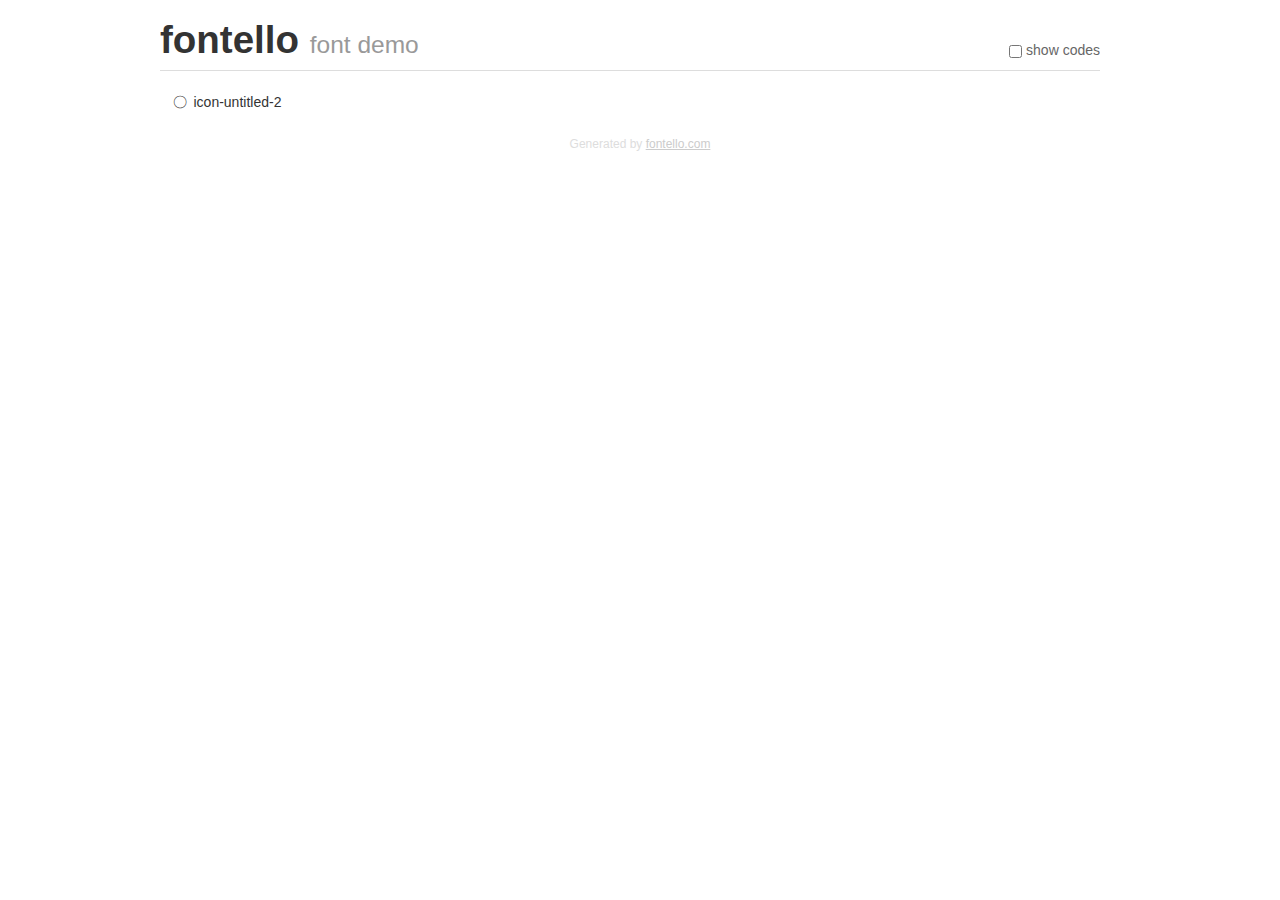
<file: icon/demo.html>
<!DOCTYPE html>
<html>
  <head><!--[if lt IE 9]><script language="javascript" type="text/javascript" src="//html5shim.googlecode.com/svn/trunk/html5.js"></script><![endif]-->
    <meta charset="UTF-8"><style>/*
 * Bootstrap v2.2.1
 *
 * Copyright 2012 Twitter, Inc
 * Licensed under the Apache License v2.0
 * http://www.apache.org/licenses/LICENSE-2.0
 *
 * Designed and built with all the love in the world @twitter by @mdo and @fat.
 */
.clearfix {
  *zoom: 1;
}
.clearfix:before,
.clearfix:after {
  display: table;
  content: "";
  line-height: 0;
}
.clearfix:after {
  clear: both;
}
html {
  font-size: 100%;
  -webkit-text-size-adjust: 100%;
  -ms-text-size-adjust: 100%;
}
a:focus {
  outline: thin dotted #333;
  outline: 5px auto -webkit-focus-ring-color;
  outline-offset: -2px;
}
a:hover,
a:active {
  outline: 0;
}
button,
input,
select,
textarea {
  margin: 0;
  font-size: 100%;
  vertical-align: middle;
}
button,
input {
  *overflow: visible;
  line-height: normal;
}
button::-moz-focus-inner,
input::-moz-focus-inner {
  padding: 0;
  border: 0;
}
body {
  margin: 0;
  font-family: "Helvetica Neue", Helvetica, Arial, sans-serif;
  font-size: 14px;
  line-height: 20px;
  color: #333;
  background-color: #fff;
}
a {
  color: #08c;
  text-decoration: none;
}
a:hover {
  color: #005580;
  text-decoration: underline;
}
.row {
  margin-left: -20px;
  *zoom: 1;
}
.row:before,
.row:after {
  display: table;
  content: "";
  line-height: 0;
}
.row:after {
  clear: both;
}
[class*="span"] {
  float: left;
  min-height: 1px;
  margin-left: 20px;
}
.container,
.navbar-static-top .container,
.navbar-fixed-top .container,
.navbar-fixed-bottom .container {
  width: 940px;
}
.span12 {
  width: 940px;
}
.span11 {
  width: 860px;
}
.span10 {
  width: 780px;
}
.span9 {
  width: 700px;
}
.span8 {
  width: 620px;
}
.span7 {
  width: 540px;
}
.span6 {
  width: 460px;
}
.span5 {
  width: 380px;
}
.span4 {
  width: 300px;
}
.span3 {
  width: 220px;
}
.span2 {
  width: 140px;
}
.span1 {
  width: 60px;
}
[class*="span"].pull-right,
.row-fluid [class*="span"].pull-right {
  float: right;
}
.container {
  margin-right: auto;
  margin-left: auto;
  *zoom: 1;
}
.container:before,
.container:after {
  display: table;
  content: "";
  line-height: 0;
}
.container:after {
  clear: both;
}
p {
  margin: 0 0 10px;
}
.lead {
  margin-bottom: 20px;
  font-size: 21px;
  font-weight: 200;
  line-height: 30px;
}
small {
  font-size: 85%;
}
h1 {
  margin: 10px 0;
  font-family: inherit;
  font-weight: bold;
  line-height: 20px;
  color: inherit;
  text-rendering: optimizelegibility;
}
h1 small {
  font-weight: normal;
  line-height: 1;
  color: #999;
}
h1 {
  line-height: 40px;
}
h1 {
  font-size: 38.5px;
}
h1 small {
  font-size: 24.5px;
}
body {
  margin-top: 90px;
}
.header {
  position: fixed;
  top: 0;
  left: 50%;
  margin-left: -480px;
  background-color: #fff;
  border-bottom: 1px solid #ddd;
  padding-top: 10px;
  z-index: 10;
}
.footer {
  color: #ddd;
  font-size: 12px;
  text-align: center;
  margin-top: 20px;
}
.footer a {
  color: #ccc;
  text-decoration: underline;
}
.the-icons {
  font-size: 14px;
  line-height: 24px;
}
.switch {
  position: absolute;
  right: 0;
  bottom: 10px;
  color: #666;
}
.switch input {
  margin-right: 0.3em;
}
.codesOn .i-name {
  display: none;
}
.codesOn .i-code {
  display: inline;
}
.i-code {
  display: none;
}
@font-face {
      font-family: 'fontello';
      src: url('./font/fontello.eot?94160569');
      src: url('./font/fontello.eot?94160569#iefix') format('embedded-opentype'),
           url('./font/fontello.woff?94160569') format('woff'),
           url('./font/fontello.ttf?94160569') format('truetype'),
           url('./font/fontello.svg?94160569#fontello') format('svg');
      font-weight: normal;
      font-style: normal;
    }
     
     
    .demo-icon
    {
      font-family: "fontello";
      font-style: normal;
      font-weight: normal;
      speak: none;
     
      display: inline-block;
      text-decoration: inherit;
      width: 1em;
      margin-right: .2em;
      text-align: center;
      /* opacity: .8; */
     
      /* For safety - reset parent styles, that can break glyph codes*/
      font-variant: normal;
      text-transform: none;
     
      /* fix buttons height, for twitter bootstrap */
      line-height: 1em;
     
      /* Animation center compensation - margins should be symmetric */
      /* remove if not needed */
      margin-left: .2em;
     
      /* You can be more comfortable with increased icons size */
      /* font-size: 120%; */
     
      /* Font smoothing. That was taken from TWBS */
      -webkit-font-smoothing: antialiased;
      -moz-osx-font-smoothing: grayscale;
     
      /* Uncomment for 3D effect */
      /* text-shadow: 1px 1px 1px rgba(127, 127, 127, 0.3); */
    }
     </style>
    <link rel="stylesheet" href="css/animation.css"><!--[if IE 7]><link rel="stylesheet" href="css/fontello-ie7.css"><![endif]-->
    <script>
      function toggleCodes(on) {
        var obj = document.getElementById('icons');
        
        if (on) {
          obj.className += ' codesOn';
        } else {
          obj.className = obj.className.replace(' codesOn', '');
        }
      }
      
    </script>
  </head>
  <body>
    <div class="container header">
      <h1>
        fontello
         <small>font demo</small>
      </h1>
      <label class="switch">
        <input type="checkbox" onclick="toggleCodes(this.checked)">show codes
      </label>
    </div>
    <div id="icons" class="container">
      <div class="row">
        <div title="Code: 0xe800" class="the-icons span3"><i class="demo-icon icon-untitled-2">&#xe800;</i> <span class="i-name">icon-untitled-2</span><span class="i-code">0xe800</span></div>
      </div>
    </div>
    <div class="container footer">Generated by <a href="http://fontello.com">fontello.com</a></div>
  </body>
</html>
</file>
<file: css/paper.css>
@charset "UTF-8";
/**
*  Paper
*  --------------------------------
*  Free to use under the MIT license.
*  http://www.opensource.org/licenses/mit-license.php
*
*/
html, body, div, span, applet, object, iframe, h1, h2, h3, h4, h5, h6, p, blockquote, pre, a, abbr, acronym, address, big, cite, code, del, dfn, em, img, ins, kbd, q, s, samp, small, strike, strong, sub, sup, tt, var, b, u, i, center, dl, dt, dd, ol, ul, li, fieldset, form, label, legend, table, caption, tbody, tfoot, thead, tr, th, td, article, aside, canvas, details, embed, figure, figcaption, footer, header, hgroup, menu, nav, output, ruby, section, summary, time, mark, audio, video { margin: 0; padding: 0; border: 0; font: inherit; font-size: 100%; vertical-align: baseline; }

html { line-height: 1; }

ol, ul { list-style: none; }

table { border-collapse: collapse; border-spacing: 0; }

caption, th, td { text-align: left; font-weight: normal; vertical-align: middle; }

q, blockquote { quotes: none; }
q:before, q:after, blockquote:before, blockquote:after { content: ""; content: none; }

a img { border: none; }

article, aside, details, figcaption, figure, footer, header, hgroup, main, menu, nav, section, summary { display: block; }

html { font-size: 100%; line-height: 1.5em; }

* { -moz-box-sizing: border-box; -webkit-box-sizing: border-box; box-sizing: border-box; }
*::-moz-selection { color: #000; background-color: #e0f0e9; }
*::selection { color: #000; background-color: #e0f0e9; }

body { background-color: #ffffff; font-family: "Source Han Sans", "Hiragino Sans", "Hiragino Sans GB", "Microsoft Yahei", sans-serif; font-weight: 300; color: #1c1e2a; position: relative; -webkit-font-smoothing: antialiased; -moz-osx-font-smoothing: grayscale; }
@media only screen and (max-width: 767px) { body { font-weight: 400; -webkit-text-size-adjust: none; -ms-text-size-adjust: none; width: 100%; min-width: 0; } }

.text-center { text-align: center; }

.text-left { text-align: left; }

.text-right { text-align: right; }

.left { float: left; }

.right { float: right; }

.valign { display: -webkit-flex; display: flex; -webkit-align-items: center; align-items: center; /* > * { display: block; }*/ }

.hide:not(.show) { display: none; }

@media only screen and (max-width: 767px) { .hidden-phone { display: none !important; } }

@media only screen and (min-width: 768px) and (max-width: 939px) { .hidden-tablet { display: none !important; } }

@media only screen and (min-width: 940px) { .hidden-desktop { display: none !important; } }

.vertical { writing-mode: vertical-rl; -ms-writing-mode: tb-rl; -webkit-writing-mode: vertical-rl; }
.vertical h1, .vertical h2, .vertical h3, .vertical h4, .vertical h5, .vertical h6 { padding-top: 0; padding-bottom: 0; }
.vertical p { margin-bottom: 0; }
.vertical .lr { writing-mode: vertical-lr; -ms-writing-mode: tb-lr; -webkit-writing-mode: vertical-lr; }

h1, h2, h3, h4, h5, h6 { font-family: "Source Han Sans", "Hiragino Sans", "Hiragino Sans GB", "Microsoft Yahei", sans-serif; font-weight: 200; color: #161823; text-rendering: optimizeLegibility; padding-top: 0.252em; line-height: 1.0665em; padding-bottom: 0.252em; }
h1 a, h2 a, h3 a, h4 a, h5 a, h6 a { color: #9d2933; }
h1 a:hover, h2 a:hover, h3 a:hover, h4 a:hover, h5 a:hover, h6 a:hover { color: #c93756; }
@media only screen and (max-width: 767px) { h1, h2, h3, h4, h5, h6 { word-wrap: break-word; } }

h1 { font-size: 68px; font-size: 4.25rem; }
h1.xlarge { font-size: 110px; font-size: 6.875rem; }
h1.xxlarge { font-size: 126px; font-size: 7.875rem; }
h1.absurd { font-size: 177px; font-size: 11.0625rem; }
@media only screen and (max-width: 767px) { h1 { font-size: 42px; font-size: 2.625rem; } }

h2 { font-size: 42px; font-size: 2.625rem; }
@media only screen and (max-width: 767px) { h2 { font-size: 36px; font-size: 2.25rem; } }

h3 { font-size: 30px; font-size: 1.875rem; }

h4 { font-size: 26px; font-size: 1.625rem; }

h5 { font-size: 18px; font-size: 1.125rem; }

h6 { font-size: 16px; font-size: 1rem; }

article { font-size: 16px; font-size: 1rem; }

p { font-family: inherit; font-weight: 300; font-size: 16px; font-size: 1rem; margin-bottom: 0.53325em; line-height: 1.5em; }
@media only screen and (max-width: 767px) { p { font-weight: 400; } }
p.lead { font-size: 20px; font-size: 1.25rem; margin-bottom: 18px; text-indent: 0; }
article > p { text-indent: 2em; }
article > p.no-indent { text-indent: 0; }
* > p { font-size: inherit; }

a { color: #9d2933; text-decoration: none; outline: 0; line-height: inherit; }
a:hover { color: #c93756; border-bottom: 1px solid; }

ul, ol { margin-bottom: 0.252em; }

ul { list-style: none outside; }
ul ul { margin: 0.375em 0 0.375em 2em; }

ol { list-style: decimal; margin-left: 2em; }
ol ol { margin: 0.375em 0 0.375em 2em; }

li { padding-bottom: 0.252em; }

blockquote { color: #50616d; margin: 1.0665em 4em 1.0665em 4em; margin-left: 4rem; margin-right: 4rem; position: relative; min-height: 48px; display: -webkit-flex; display: flex; -webkit-align-items: center; align-items: center; }
blockquote:before, blockquote:after { position: absolute; display: inline-block; font-size: 64px; font-weight: 100; color: #758a99; line-height: 64px; }
blockquote:before { content: '\300e'; left: -80px; top: 0; }
blockquote:after { content: '\300f'; right: -80px; bottom: 0; }
blockquote p:last-child { margin-bottom: 0; }

del { text-decoration: line-through; }

sup, sub { font-size: 75%; position: relative; }

sup { top: -0.5em; }

sub { bottom: -0.25em; }

u { text-decoration: none; border-bottom: 1px solid; }

mark { background-color: rgba(250, 255, 114, 0.4); color: inherit; margin: -0.2em; padding: 0.2em; }

em { position: relative; }
em:after { position: absolute; top: 0.5em; left: 0; content: "\30fb"; text-indent: 0; }

abbr { border-bottom: 1px dotted; font-variant: normal; cursor: help; }

.responsive-text { font-size: 1.5rem; }
@media all and (max-width: 400px) { .responsive-text { font-size: 1rem; } }
@media all and (max-width: 940px) { .responsive-text { font-size: 1.5rem; } }
@media all and (max-width: 877px) { .responsive-text { font-size: 1.49199rem; } }
@media all and (max-width: 818px) { .responsive-text { font-size: 1.47243rem; } }
@media all and (max-width: 762px) { .responsive-text { font-size: 1.44309rem; } }
@media all and (max-width: 709px) { .responsive-text { font-size: 1.40564rem; } }
@media all and (max-width: 659px) { .responsive-text { font-size: 1.36169rem; } }
@media all and (max-width: 611px) { .responsive-text { font-size: 1.31162rem; } }
@media all and (max-width: 564px) { .responsive-text { font-size: 1.25511rem; } }
@media all and (max-width: 519px) { .responsive-text { font-size: 1.19408rem; } }
@media all and (max-width: 476px) { .responsive-text { font-size: 1.12942rem; } }
@media all and (max-width: 434px) { .responsive-text { font-size: 1.06029rem; } }

.container { margin: 0 auto; max-width: 1280px; width: 70%; }
@media only screen and (min-width: 768px) and (max-width: 939px) { .container { width: 85%; } }
@media only screen and (max-width: 767px) { .container { width: 90%; } }

.row { margin: 0 auto; *zoom: 1; }
.row:before, .row:after { content: ''; display: table; }
.row:after { clear: both; }
.row .col { float: left; -moz-box-sizing: border-box; -webkit-box-sizing: border-box; box-sizing: border-box; }
.row .col:not(.no-gutter) { padding: 0 10px; }
.row .col.span-1-1 { width: 100%; }
.row .col.span-1-2 { width: 50%; }
.row .col.push-1-2 { margin-left: 50%; }
.row .col.span-2-2 { width: 100%; }
.row .col.span-1-3 { width: 33.33333%; }
.row .col.push-1-3 { margin-left: 33.33333%; }
.row .col.span-2-3 { width: 66.66667%; }
.row .col.push-2-3 { margin-left: 66.66667%; }
.row .col.span-3-3 { width: 100%; }
.row .col.span-1-4 { width: 25%; }
.row .col.push-1-4 { margin-left: 25%; }
.row .col.span-2-4 { width: 50%; }
.row .col.push-2-4 { margin-left: 50%; }
.row .col.span-3-4 { width: 75%; }
.row .col.push-3-4 { margin-left: 75%; }
.row .col.span-4-4 { width: 100%; }
.row .col.span-1-5 { width: 20%; }
.row .col.push-1-5 { margin-left: 20%; }
.row .col.span-2-5 { width: 40%; }
.row .col.push-2-5 { margin-left: 40%; }
.row .col.span-3-5 { width: 60%; }
.row .col.push-3-5 { margin-left: 60%; }
.row .col.span-4-5 { width: 80%; }
.row .col.push-4-5 { margin-left: 80%; }
.row .col.span-5-5 { width: 100%; }
.row .col.span-1-6 { width: 16.66667%; }
.row .col.push-1-6 { margin-left: 16.66667%; }
.row .col.span-2-6 { width: 33.33333%; }
.row .col.push-2-6 { margin-left: 33.33333%; }
.row .col.span-3-6 { width: 50%; }
.row .col.push-3-6 { margin-left: 50%; }
.row .col.span-4-6 { width: 66.66667%; }
.row .col.push-4-6 { margin-left: 66.66667%; }
.row .col.span-5-6 { width: 83.33333%; }
.row .col.push-5-6 { margin-left: 83.33333%; }
.row .col.span-6-6 { width: 100%; }
.row .col.span-1-7 { width: 14.28571%; }
.row .col.push-1-7 { margin-left: 14.28571%; }
.row .col.span-2-7 { width: 28.57143%; }
.row .col.push-2-7 { margin-left: 28.57143%; }
.row .col.span-3-7 { width: 42.85714%; }
.row .col.push-3-7 { margin-left: 42.85714%; }
.row .col.span-4-7 { width: 57.14286%; }
.row .col.push-4-7 { margin-left: 57.14286%; }
.row .col.span-5-7 { width: 71.42857%; }
.row .col.push-5-7 { margin-left: 71.42857%; }
.row .col.span-6-7 { width: 85.71429%; }
.row .col.push-6-7 { margin-left: 85.71429%; }
.row .col.span-7-7 { width: 100%; }
.row .col.span-1-8 { width: 12.5%; }
.row .col.push-1-8 { margin-left: 12.5%; }
.row .col.span-2-8 { width: 25%; }
.row .col.push-2-8 { margin-left: 25%; }
.row .col.span-3-8 { width: 37.5%; }
.row .col.push-3-8 { margin-left: 37.5%; }
.row .col.span-4-8 { width: 50%; }
.row .col.push-4-8 { margin-left: 50%; }
.row .col.span-5-8 { width: 62.5%; }
.row .col.push-5-8 { margin-left: 62.5%; }
.row .col.span-6-8 { width: 75%; }
.row .col.push-6-8 { margin-left: 75%; }
.row .col.span-7-8 { width: 87.5%; }
.row .col.push-7-8 { margin-left: 87.5%; }
.row .col.span-8-8 { width: 100%; }
.row .col.span-1-9 { width: 11.11111%; }
.row .col.push-1-9 { margin-left: 11.11111%; }
.row .col.span-2-9 { width: 22.22222%; }
.row .col.push-2-9 { margin-left: 22.22222%; }
.row .col.span-3-9 { width: 33.33333%; }
.row .col.push-3-9 { margin-left: 33.33333%; }
.row .col.span-4-9 { width: 44.44444%; }
.row .col.push-4-9 { margin-left: 44.44444%; }
.row .col.span-5-9 { width: 55.55556%; }
.row .col.push-5-9 { margin-left: 55.55556%; }
.row .col.span-6-9 { width: 66.66667%; }
.row .col.push-6-9 { margin-left: 66.66667%; }
.row .col.span-7-9 { width: 77.77778%; }
.row .col.push-7-9 { margin-left: 77.77778%; }
.row .col.span-8-9 { width: 88.88889%; }
.row .col.push-8-9 { margin-left: 88.88889%; }
.row .col.span-9-9 { width: 100%; }
.row .col.span-1-10 { width: 10%; }
.row .col.push-1-10 { margin-left: 10%; }
.row .col.span-2-10 { width: 20%; }
.row .col.push-2-10 { margin-left: 20%; }
.row .col.span-3-10 { width: 30%; }
.row .col.push-3-10 { margin-left: 30%; }
.row .col.span-4-10 { width: 40%; }
.row .col.push-4-10 { margin-left: 40%; }
.row .col.span-5-10 { width: 50%; }
.row .col.push-5-10 { margin-left: 50%; }
.row .col.span-6-10 { width: 60%; }
.row .col.push-6-10 { margin-left: 60%; }
.row .col.span-7-10 { width: 70%; }
.row .col.push-7-10 { margin-left: 70%; }
.row .col.span-8-10 { width: 80%; }
.row .col.push-8-10 { margin-left: 80%; }
.row .col.span-9-10 { width: 90%; }
.row .col.push-9-10 { margin-left: 90%; }
.row .col.span-10-10 { width: 100%; }
.row .col.span-1-11 { width: 9.09091%; }
.row .col.push-1-11 { margin-left: 9.09091%; }
.row .col.span-2-11 { width: 18.18182%; }
.row .col.push-2-11 { margin-left: 18.18182%; }
.row .col.span-3-11 { width: 27.27273%; }
.row .col.push-3-11 { margin-left: 27.27273%; }
.row .col.span-4-11 { width: 36.36364%; }
.row .col.push-4-11 { margin-left: 36.36364%; }
.row .col.span-5-11 { width: 45.45455%; }
.row .col.push-5-11 { margin-left: 45.45455%; }
.row .col.span-6-11 { width: 54.54545%; }
.row .col.push-6-11 { margin-left: 54.54545%; }
.row .col.span-7-11 { width: 63.63636%; }
.row .col.push-7-11 { margin-left: 63.63636%; }
.row .col.span-8-11 { width: 72.72727%; }
.row .col.push-8-11 { margin-left: 72.72727%; }
.row .col.span-9-11 { width: 81.81818%; }
.row .col.push-9-11 { margin-left: 81.81818%; }
.row .col.span-10-11 { width: 90.90909%; }
.row .col.push-10-11 { margin-left: 90.90909%; }
.row .col.span-11-11 { width: 100.0%; }
.row .col.span-1-12 { width: 8.33333%; }
.row .col.push-1-12 { margin-left: 8.33333%; }
.row .col.span-2-12 { width: 16.66667%; }
.row .col.push-2-12 { margin-left: 16.66667%; }
.row .col.span-3-12 { width: 25%; }
.row .col.push-3-12 { margin-left: 25%; }
.row .col.span-4-12 { width: 33.33333%; }
.row .col.push-4-12 { margin-left: 33.33333%; }
.row .col.span-5-12 { width: 41.66667%; }
.row .col.push-5-12 { margin-left: 41.66667%; }
.row .col.span-6-12 { width: 50%; }
.row .col.push-6-12 { margin-left: 50%; }
.row .col.span-7-12 { width: 58.33333%; }
.row .col.push-7-12 { margin-left: 58.33333%; }
.row .col.span-8-12 { width: 66.66667%; }
.row .col.push-8-12 { margin-left: 66.66667%; }
.row .col.span-9-12 { width: 75%; }
.row .col.push-9-12 { margin-left: 75%; }
.row .col.span-10-12 { width: 83.33333%; }
.row .col.push-10-12 { margin-left: 83.33333%; }
.row .col.span-11-12 { width: 91.66667%; }
.row .col.push-11-12 { margin-left: 91.66667%; }
.row .col.span-12-12 { width: 100%; }
@media only screen and (max-width: 400px) { .row .col.span-phone-vertical-1-1 { width: 100%; }
  .row .col.span-phone-vertical-1-2 { width: 50%; }
  .row .col.push-phone-vertical-1-2 { margin-left: 50%; }
  .row .col.span-phone-vertical-2-2 { width: 100%; }
  .row .col.span-phone-vertical-1-3 { width: 33.33333%; }
  .row .col.push-phone-vertical-1-3 { margin-left: 33.33333%; }
  .row .col.span-phone-vertical-2-3 { width: 66.66667%; }
  .row .col.push-phone-vertical-2-3 { margin-left: 66.66667%; }
  .row .col.span-phone-vertical-3-3 { width: 100%; }
  .row .col.span-phone-vertical-1-4 { width: 25%; }
  .row .col.push-phone-vertical-1-4 { margin-left: 25%; }
  .row .col.span-phone-vertical-2-4 { width: 50%; }
  .row .col.push-phone-vertical-2-4 { margin-left: 50%; }
  .row .col.span-phone-vertical-3-4 { width: 75%; }
  .row .col.push-phone-vertical-3-4 { margin-left: 75%; }
  .row .col.span-phone-vertical-4-4 { width: 100%; }
  .row .col.span-phone-vertical-1-5 { width: 20%; }
  .row .col.push-phone-vertical-1-5 { margin-left: 20%; }
  .row .col.span-phone-vertical-2-5 { width: 40%; }
  .row .col.push-phone-vertical-2-5 { margin-left: 40%; }
  .row .col.span-phone-vertical-3-5 { width: 60%; }
  .row .col.push-phone-vertical-3-5 { margin-left: 60%; }
  .row .col.span-phone-vertical-4-5 { width: 80%; }
  .row .col.push-phone-vertical-4-5 { margin-left: 80%; }
  .row .col.span-phone-vertical-5-5 { width: 100%; }
  .row .col.span-phone-vertical-1-6 { width: 16.66667%; }
  .row .col.push-phone-vertical-1-6 { margin-left: 16.66667%; }
  .row .col.span-phone-vertical-2-6 { width: 33.33333%; }
  .row .col.push-phone-vertical-2-6 { margin-left: 33.33333%; }
  .row .col.span-phone-vertical-3-6 { width: 50%; }
  .row .col.push-phone-vertical-3-6 { margin-left: 50%; }
  .row .col.span-phone-vertical-4-6 { width: 66.66667%; }
  .row .col.push-phone-vertical-4-6 { margin-left: 66.66667%; }
  .row .col.span-phone-vertical-5-6 { width: 83.33333%; }
  .row .col.push-phone-vertical-5-6 { margin-left: 83.33333%; }
  .row .col.span-phone-vertical-6-6 { width: 100%; }
  .row .col.span-phone-vertical-1-7 { width: 14.28571%; }
  .row .col.push-phone-vertical-1-7 { margin-left: 14.28571%; }
  .row .col.span-phone-vertical-2-7 { width: 28.57143%; }
  .row .col.push-phone-vertical-2-7 { margin-left: 28.57143%; }
  .row .col.span-phone-vertical-3-7 { width: 42.85714%; }
  .row .col.push-phone-vertical-3-7 { margin-left: 42.85714%; }
  .row .col.span-phone-vertical-4-7 { width: 57.14286%; }
  .row .col.push-phone-vertical-4-7 { margin-left: 57.14286%; }
  .row .col.span-phone-vertical-5-7 { width: 71.42857%; }
  .row .col.push-phone-vertical-5-7 { margin-left: 71.42857%; }
  .row .col.span-phone-vertical-6-7 { width: 85.71429%; }
  .row .col.push-phone-vertical-6-7 { margin-left: 85.71429%; }
  .row .col.span-phone-vertical-7-7 { width: 100%; }
  .row .col.span-phone-vertical-1-8 { width: 12.5%; }
  .row .col.push-phone-vertical-1-8 { margin-left: 12.5%; }
  .row .col.span-phone-vertical-2-8 { width: 25%; }
  .row .col.push-phone-vertical-2-8 { margin-left: 25%; }
  .row .col.span-phone-vertical-3-8 { width: 37.5%; }
  .row .col.push-phone-vertical-3-8 { margin-left: 37.5%; }
  .row .col.span-phone-vertical-4-8 { width: 50%; }
  .row .col.push-phone-vertical-4-8 { margin-left: 50%; }
  .row .col.span-phone-vertical-5-8 { width: 62.5%; }
  .row .col.push-phone-vertical-5-8 { margin-left: 62.5%; }
  .row .col.span-phone-vertical-6-8 { width: 75%; }
  .row .col.push-phone-vertical-6-8 { margin-left: 75%; }
  .row .col.span-phone-vertical-7-8 { width: 87.5%; }
  .row .col.push-phone-vertical-7-8 { margin-left: 87.5%; }
  .row .col.span-phone-vertical-8-8 { width: 100%; }
  .row .col.span-phone-vertical-1-9 { width: 11.11111%; }
  .row .col.push-phone-vertical-1-9 { margin-left: 11.11111%; }
  .row .col.span-phone-vertical-2-9 { width: 22.22222%; }
  .row .col.push-phone-vertical-2-9 { margin-left: 22.22222%; }
  .row .col.span-phone-vertical-3-9 { width: 33.33333%; }
  .row .col.push-phone-vertical-3-9 { margin-left: 33.33333%; }
  .row .col.span-phone-vertical-4-9 { width: 44.44444%; }
  .row .col.push-phone-vertical-4-9 { margin-left: 44.44444%; }
  .row .col.span-phone-vertical-5-9 { width: 55.55556%; }
  .row .col.push-phone-vertical-5-9 { margin-left: 55.55556%; }
  .row .col.span-phone-vertical-6-9 { width: 66.66667%; }
  .row .col.push-phone-vertical-6-9 { margin-left: 66.66667%; }
  .row .col.span-phone-vertical-7-9 { width: 77.77778%; }
  .row .col.push-phone-vertical-7-9 { margin-left: 77.77778%; }
  .row .col.span-phone-vertical-8-9 { width: 88.88889%; }
  .row .col.push-phone-vertical-8-9 { margin-left: 88.88889%; }
  .row .col.span-phone-vertical-9-9 { width: 100%; }
  .row .col.span-phone-vertical-1-10 { width: 10%; }
  .row .col.push-phone-vertical-1-10 { margin-left: 10%; }
  .row .col.span-phone-vertical-2-10 { width: 20%; }
  .row .col.push-phone-vertical-2-10 { margin-left: 20%; }
  .row .col.span-phone-vertical-3-10 { width: 30%; }
  .row .col.push-phone-vertical-3-10 { margin-left: 30%; }
  .row .col.span-phone-vertical-4-10 { width: 40%; }
  .row .col.push-phone-vertical-4-10 { margin-left: 40%; }
  .row .col.span-phone-vertical-5-10 { width: 50%; }
  .row .col.push-phone-vertical-5-10 { margin-left: 50%; }
  .row .col.span-phone-vertical-6-10 { width: 60%; }
  .row .col.push-phone-vertical-6-10 { margin-left: 60%; }
  .row .col.span-phone-vertical-7-10 { width: 70%; }
  .row .col.push-phone-vertical-7-10 { margin-left: 70%; }
  .row .col.span-phone-vertical-8-10 { width: 80%; }
  .row .col.push-phone-vertical-8-10 { margin-left: 80%; }
  .row .col.span-phone-vertical-9-10 { width: 90%; }
  .row .col.push-phone-vertical-9-10 { margin-left: 90%; }
  .row .col.span-phone-vertical-10-10 { width: 100%; }
  .row .col.span-phone-vertical-1-11 { width: 9.09091%; }
  .row .col.push-phone-vertical-1-11 { margin-left: 9.09091%; }
  .row .col.span-phone-vertical-2-11 { width: 18.18182%; }
  .row .col.push-phone-vertical-2-11 { margin-left: 18.18182%; }
  .row .col.span-phone-vertical-3-11 { width: 27.27273%; }
  .row .col.push-phone-vertical-3-11 { margin-left: 27.27273%; }
  .row .col.span-phone-vertical-4-11 { width: 36.36364%; }
  .row .col.push-phone-vertical-4-11 { margin-left: 36.36364%; }
  .row .col.span-phone-vertical-5-11 { width: 45.45455%; }
  .row .col.push-phone-vertical-5-11 { margin-left: 45.45455%; }
  .row .col.span-phone-vertical-6-11 { width: 54.54545%; }
  .row .col.push-phone-vertical-6-11 { margin-left: 54.54545%; }
  .row .col.span-phone-vertical-7-11 { width: 63.63636%; }
  .row .col.push-phone-vertical-7-11 { margin-left: 63.63636%; }
  .row .col.span-phone-vertical-8-11 { width: 72.72727%; }
  .row .col.push-phone-vertical-8-11 { margin-left: 72.72727%; }
  .row .col.span-phone-vertical-9-11 { width: 81.81818%; }
  .row .col.push-phone-vertical-9-11 { margin-left: 81.81818%; }
  .row .col.span-phone-vertical-10-11 { width: 90.90909%; }
  .row .col.push-phone-vertical-10-11 { margin-left: 90.90909%; }
  .row .col.span-phone-vertical-11-11 { width: 100.0%; }
  .row .col.span-phone-vertical-1-12 { width: 8.33333%; }
  .row .col.push-phone-vertical-1-12 { margin-left: 8.33333%; }
  .row .col.span-phone-vertical-2-12 { width: 16.66667%; }
  .row .col.push-phone-vertical-2-12 { margin-left: 16.66667%; }
  .row .col.span-phone-vertical-3-12 { width: 25%; }
  .row .col.push-phone-vertical-3-12 { margin-left: 25%; }
  .row .col.span-phone-vertical-4-12 { width: 33.33333%; }
  .row .col.push-phone-vertical-4-12 { margin-left: 33.33333%; }
  .row .col.span-phone-vertical-5-12 { width: 41.66667%; }
  .row .col.push-phone-vertical-5-12 { margin-left: 41.66667%; }
  .row .col.span-phone-vertical-6-12 { width: 50%; }
  .row .col.push-phone-vertical-6-12 { margin-left: 50%; }
  .row .col.span-phone-vertical-7-12 { width: 58.33333%; }
  .row .col.push-phone-vertical-7-12 { margin-left: 58.33333%; }
  .row .col.span-phone-vertical-8-12 { width: 66.66667%; }
  .row .col.push-phone-vertical-8-12 { margin-left: 66.66667%; }
  .row .col.span-phone-vertical-9-12 { width: 75%; }
  .row .col.push-phone-vertical-9-12 { margin-left: 75%; }
  .row .col.span-phone-vertical-10-12 { width: 83.33333%; }
  .row .col.push-phone-vertical-10-12 { margin-left: 83.33333%; }
  .row .col.span-phone-vertical-11-12 { width: 91.66667%; }
  .row .col.push-phone-vertical-11-12 { margin-left: 91.66667%; }
  .row .col.span-phone-vertical-12-12 { width: 100%; } }
@media only screen and (min-width: 401px) and (max-width: 767px) { .row .col.span-phone-horizontal-1-1 { width: 100%; }
  .row .col.span-phone-horizontal-1-2 { width: 50%; }
  .row .col.push-phone-horizontal-1-2 { margin-left: 50%; }
  .row .col.span-phone-horizontal-2-2 { width: 100%; }
  .row .col.span-phone-horizontal-1-3 { width: 33.33333%; }
  .row .col.push-phone-horizontal-1-3 { margin-left: 33.33333%; }
  .row .col.span-phone-horizontal-2-3 { width: 66.66667%; }
  .row .col.push-phone-horizontal-2-3 { margin-left: 66.66667%; }
  .row .col.span-phone-horizontal-3-3 { width: 100%; }
  .row .col.span-phone-horizontal-1-4 { width: 25%; }
  .row .col.push-phone-horizontal-1-4 { margin-left: 25%; }
  .row .col.span-phone-horizontal-2-4 { width: 50%; }
  .row .col.push-phone-horizontal-2-4 { margin-left: 50%; }
  .row .col.span-phone-horizontal-3-4 { width: 75%; }
  .row .col.push-phone-horizontal-3-4 { margin-left: 75%; }
  .row .col.span-phone-horizontal-4-4 { width: 100%; }
  .row .col.span-phone-horizontal-1-5 { width: 20%; }
  .row .col.push-phone-horizontal-1-5 { margin-left: 20%; }
  .row .col.span-phone-horizontal-2-5 { width: 40%; }
  .row .col.push-phone-horizontal-2-5 { margin-left: 40%; }
  .row .col.span-phone-horizontal-3-5 { width: 60%; }
  .row .col.push-phone-horizontal-3-5 { margin-left: 60%; }
  .row .col.span-phone-horizontal-4-5 { width: 80%; }
  .row .col.push-phone-horizontal-4-5 { margin-left: 80%; }
  .row .col.span-phone-horizontal-5-5 { width: 100%; }
  .row .col.span-phone-horizontal-1-6 { width: 16.66667%; }
  .row .col.push-phone-horizontal-1-6 { margin-left: 16.66667%; }
  .row .col.span-phone-horizontal-2-6 { width: 33.33333%; }
  .row .col.push-phone-horizontal-2-6 { margin-left: 33.33333%; }
  .row .col.span-phone-horizontal-3-6 { width: 50%; }
  .row .col.push-phone-horizontal-3-6 { margin-left: 50%; }
  .row .col.span-phone-horizontal-4-6 { width: 66.66667%; }
  .row .col.push-phone-horizontal-4-6 { margin-left: 66.66667%; }
  .row .col.span-phone-horizontal-5-6 { width: 83.33333%; }
  .row .col.push-phone-horizontal-5-6 { margin-left: 83.33333%; }
  .row .col.span-phone-horizontal-6-6 { width: 100%; }
  .row .col.span-phone-horizontal-1-7 { width: 14.28571%; }
  .row .col.push-phone-horizontal-1-7 { margin-left: 14.28571%; }
  .row .col.span-phone-horizontal-2-7 { width: 28.57143%; }
  .row .col.push-phone-horizontal-2-7 { margin-left: 28.57143%; }
  .row .col.span-phone-horizontal-3-7 { width: 42.85714%; }
  .row .col.push-phone-horizontal-3-7 { margin-left: 42.85714%; }
  .row .col.span-phone-horizontal-4-7 { width: 57.14286%; }
  .row .col.push-phone-horizontal-4-7 { margin-left: 57.14286%; }
  .row .col.span-phone-horizontal-5-7 { width: 71.42857%; }
  .row .col.push-phone-horizontal-5-7 { margin-left: 71.42857%; }
  .row .col.span-phone-horizontal-6-7 { width: 85.71429%; }
  .row .col.push-phone-horizontal-6-7 { margin-left: 85.71429%; }
  .row .col.span-phone-horizontal-7-7 { width: 100%; }
  .row .col.span-phone-horizontal-1-8 { width: 12.5%; }
  .row .col.push-phone-horizontal-1-8 { margin-left: 12.5%; }
  .row .col.span-phone-horizontal-2-8 { width: 25%; }
  .row .col.push-phone-horizontal-2-8 { margin-left: 25%; }
  .row .col.span-phone-horizontal-3-8 { width: 37.5%; }
  .row .col.push-phone-horizontal-3-8 { margin-left: 37.5%; }
  .row .col.span-phone-horizontal-4-8 { width: 50%; }
  .row .col.push-phone-horizontal-4-8 { margin-left: 50%; }
  .row .col.span-phone-horizontal-5-8 { width: 62.5%; }
  .row .col.push-phone-horizontal-5-8 { margin-left: 62.5%; }
  .row .col.span-phone-horizontal-6-8 { width: 75%; }
  .row .col.push-phone-horizontal-6-8 { margin-left: 75%; }
  .row .col.span-phone-horizontal-7-8 { width: 87.5%; }
  .row .col.push-phone-horizontal-7-8 { margin-left: 87.5%; }
  .row .col.span-phone-horizontal-8-8 { width: 100%; }
  .row .col.span-phone-horizontal-1-9 { width: 11.11111%; }
  .row .col.push-phone-horizontal-1-9 { margin-left: 11.11111%; }
  .row .col.span-phone-horizontal-2-9 { width: 22.22222%; }
  .row .col.push-phone-horizontal-2-9 { margin-left: 22.22222%; }
  .row .col.span-phone-horizontal-3-9 { width: 33.33333%; }
  .row .col.push-phone-horizontal-3-9 { margin-left: 33.33333%; }
  .row .col.span-phone-horizontal-4-9 { width: 44.44444%; }
  .row .col.push-phone-horizontal-4-9 { margin-left: 44.44444%; }
  .row .col.span-phone-horizontal-5-9 { width: 55.55556%; }
  .row .col.push-phone-horizontal-5-9 { margin-left: 55.55556%; }
  .row .col.span-phone-horizontal-6-9 { width: 66.66667%; }
  .row .col.push-phone-horizontal-6-9 { margin-left: 66.66667%; }
  .row .col.span-phone-horizontal-7-9 { width: 77.77778%; }
  .row .col.push-phone-horizontal-7-9 { margin-left: 77.77778%; }
  .row .col.span-phone-horizontal-8-9 { width: 88.88889%; }
  .row .col.push-phone-horizontal-8-9 { margin-left: 88.88889%; }
  .row .col.span-phone-horizontal-9-9 { width: 100%; }
  .row .col.span-phone-horizontal-1-10 { width: 10%; }
  .row .col.push-phone-horizontal-1-10 { margin-left: 10%; }
  .row .col.span-phone-horizontal-2-10 { width: 20%; }
  .row .col.push-phone-horizontal-2-10 { margin-left: 20%; }
  .row .col.span-phone-horizontal-3-10 { width: 30%; }
  .row .col.push-phone-horizontal-3-10 { margin-left: 30%; }
  .row .col.span-phone-horizontal-4-10 { width: 40%; }
  .row .col.push-phone-horizontal-4-10 { margin-left: 40%; }
  .row .col.span-phone-horizontal-5-10 { width: 50%; }
  .row .col.push-phone-horizontal-5-10 { margin-left: 50%; }
  .row .col.span-phone-horizontal-6-10 { width: 60%; }
  .row .col.push-phone-horizontal-6-10 { margin-left: 60%; }
  .row .col.span-phone-horizontal-7-10 { width: 70%; }
  .row .col.push-phone-horizontal-7-10 { margin-left: 70%; }
  .row .col.span-phone-horizontal-8-10 { width: 80%; }
  .row .col.push-phone-horizontal-8-10 { margin-left: 80%; }
  .row .col.span-phone-horizontal-9-10 { width: 90%; }
  .row .col.push-phone-horizontal-9-10 { margin-left: 90%; }
  .row .col.span-phone-horizontal-10-10 { width: 100%; }
  .row .col.span-phone-horizontal-1-11 { width: 9.09091%; }
  .row .col.push-phone-horizontal-1-11 { margin-left: 9.09091%; }
  .row .col.span-phone-horizontal-2-11 { width: 18.18182%; }
  .row .col.push-phone-horizontal-2-11 { margin-left: 18.18182%; }
  .row .col.span-phone-horizontal-3-11 { width: 27.27273%; }
  .row .col.push-phone-horizontal-3-11 { margin-left: 27.27273%; }
  .row .col.span-phone-horizontal-4-11 { width: 36.36364%; }
  .row .col.push-phone-horizontal-4-11 { margin-left: 36.36364%; }
  .row .col.span-phone-horizontal-5-11 { width: 45.45455%; }
  .row .col.push-phone-horizontal-5-11 { margin-left: 45.45455%; }
  .row .col.span-phone-horizontal-6-11 { width: 54.54545%; }
  .row .col.push-phone-horizontal-6-11 { margin-left: 54.54545%; }
  .row .col.span-phone-horizontal-7-11 { width: 63.63636%; }
  .row .col.push-phone-horizontal-7-11 { margin-left: 63.63636%; }
  .row .col.span-phone-horizontal-8-11 { width: 72.72727%; }
  .row .col.push-phone-horizontal-8-11 { margin-left: 72.72727%; }
  .row .col.span-phone-horizontal-9-11 { width: 81.81818%; }
  .row .col.push-phone-horizontal-9-11 { margin-left: 81.81818%; }
  .row .col.span-phone-horizontal-10-11 { width: 90.90909%; }
  .row .col.push-phone-horizontal-10-11 { margin-left: 90.90909%; }
  .row .col.span-phone-horizontal-11-11 { width: 100.0%; }
  .row .col.span-phone-horizontal-1-12 { width: 8.33333%; }
  .row .col.push-phone-horizontal-1-12 { margin-left: 8.33333%; }
  .row .col.span-phone-horizontal-2-12 { width: 16.66667%; }
  .row .col.push-phone-horizontal-2-12 { margin-left: 16.66667%; }
  .row .col.span-phone-horizontal-3-12 { width: 25%; }
  .row .col.push-phone-horizontal-3-12 { margin-left: 25%; }
  .row .col.span-phone-horizontal-4-12 { width: 33.33333%; }
  .row .col.push-phone-horizontal-4-12 { margin-left: 33.33333%; }
  .row .col.span-phone-horizontal-5-12 { width: 41.66667%; }
  .row .col.push-phone-horizontal-5-12 { margin-left: 41.66667%; }
  .row .col.span-phone-horizontal-6-12 { width: 50%; }
  .row .col.push-phone-horizontal-6-12 { margin-left: 50%; }
  .row .col.span-phone-horizontal-7-12 { width: 58.33333%; }
  .row .col.push-phone-horizontal-7-12 { margin-left: 58.33333%; }
  .row .col.span-phone-horizontal-8-12 { width: 66.66667%; }
  .row .col.push-phone-horizontal-8-12 { margin-left: 66.66667%; }
  .row .col.span-phone-horizontal-9-12 { width: 75%; }
  .row .col.push-phone-horizontal-9-12 { margin-left: 75%; }
  .row .col.span-phone-horizontal-10-12 { width: 83.33333%; }
  .row .col.push-phone-horizontal-10-12 { margin-left: 83.33333%; }
  .row .col.span-phone-horizontal-11-12 { width: 91.66667%; }
  .row .col.push-phone-horizontal-11-12 { margin-left: 91.66667%; }
  .row .col.span-phone-horizontal-12-12 { width: 100%; } }
@media only screen and (max-width: 767px) { .row .col.span-phone-1-1 { width: 100%; }
  .row .col.span-phone-1-2 { width: 50%; }
  .row .col.push-phone-1-2 { margin-left: 50%; }
  .row .col.span-phone-2-2 { width: 100%; }
  .row .col.span-phone-1-3 { width: 33.33333%; }
  .row .col.push-phone-1-3 { margin-left: 33.33333%; }
  .row .col.span-phone-2-3 { width: 66.66667%; }
  .row .col.push-phone-2-3 { margin-left: 66.66667%; }
  .row .col.span-phone-3-3 { width: 100%; }
  .row .col.span-phone-1-4 { width: 25%; }
  .row .col.push-phone-1-4 { margin-left: 25%; }
  .row .col.span-phone-2-4 { width: 50%; }
  .row .col.push-phone-2-4 { margin-left: 50%; }
  .row .col.span-phone-3-4 { width: 75%; }
  .row .col.push-phone-3-4 { margin-left: 75%; }
  .row .col.span-phone-4-4 { width: 100%; }
  .row .col.span-phone-1-5 { width: 20%; }
  .row .col.push-phone-1-5 { margin-left: 20%; }
  .row .col.span-phone-2-5 { width: 40%; }
  .row .col.push-phone-2-5 { margin-left: 40%; }
  .row .col.span-phone-3-5 { width: 60%; }
  .row .col.push-phone-3-5 { margin-left: 60%; }
  .row .col.span-phone-4-5 { width: 80%; }
  .row .col.push-phone-4-5 { margin-left: 80%; }
  .row .col.span-phone-5-5 { width: 100%; }
  .row .col.span-phone-1-6 { width: 16.66667%; }
  .row .col.push-phone-1-6 { margin-left: 16.66667%; }
  .row .col.span-phone-2-6 { width: 33.33333%; }
  .row .col.push-phone-2-6 { margin-left: 33.33333%; }
  .row .col.span-phone-3-6 { width: 50%; }
  .row .col.push-phone-3-6 { margin-left: 50%; }
  .row .col.span-phone-4-6 { width: 66.66667%; }
  .row .col.push-phone-4-6 { margin-left: 66.66667%; }
  .row .col.span-phone-5-6 { width: 83.33333%; }
  .row .col.push-phone-5-6 { margin-left: 83.33333%; }
  .row .col.span-phone-6-6 { width: 100%; }
  .row .col.span-phone-1-7 { width: 14.28571%; }
  .row .col.push-phone-1-7 { margin-left: 14.28571%; }
  .row .col.span-phone-2-7 { width: 28.57143%; }
  .row .col.push-phone-2-7 { margin-left: 28.57143%; }
  .row .col.span-phone-3-7 { width: 42.85714%; }
  .row .col.push-phone-3-7 { margin-left: 42.85714%; }
  .row .col.span-phone-4-7 { width: 57.14286%; }
  .row .col.push-phone-4-7 { margin-left: 57.14286%; }
  .row .col.span-phone-5-7 { width: 71.42857%; }
  .row .col.push-phone-5-7 { margin-left: 71.42857%; }
  .row .col.span-phone-6-7 { width: 85.71429%; }
  .row .col.push-phone-6-7 { margin-left: 85.71429%; }
  .row .col.span-phone-7-7 { width: 100%; }
  .row .col.span-phone-1-8 { width: 12.5%; }
  .row .col.push-phone-1-8 { margin-left: 12.5%; }
  .row .col.span-phone-2-8 { width: 25%; }
  .row .col.push-phone-2-8 { margin-left: 25%; }
  .row .col.span-phone-3-8 { width: 37.5%; }
  .row .col.push-phone-3-8 { margin-left: 37.5%; }
  .row .col.span-phone-4-8 { width: 50%; }
  .row .col.push-phone-4-8 { margin-left: 50%; }
  .row .col.span-phone-5-8 { width: 62.5%; }
  .row .col.push-phone-5-8 { margin-left: 62.5%; }
  .row .col.span-phone-6-8 { width: 75%; }
  .row .col.push-phone-6-8 { margin-left: 75%; }
  .row .col.span-phone-7-8 { width: 87.5%; }
  .row .col.push-phone-7-8 { margin-left: 87.5%; }
  .row .col.span-phone-8-8 { width: 100%; }
  .row .col.span-phone-1-9 { width: 11.11111%; }
  .row .col.push-phone-1-9 { margin-left: 11.11111%; }
  .row .col.span-phone-2-9 { width: 22.22222%; }
  .row .col.push-phone-2-9 { margin-left: 22.22222%; }
  .row .col.span-phone-3-9 { width: 33.33333%; }
  .row .col.push-phone-3-9 { margin-left: 33.33333%; }
  .row .col.span-phone-4-9 { width: 44.44444%; }
  .row .col.push-phone-4-9 { margin-left: 44.44444%; }
  .row .col.span-phone-5-9 { width: 55.55556%; }
  .row .col.push-phone-5-9 { margin-left: 55.55556%; }
  .row .col.span-phone-6-9 { width: 66.66667%; }
  .row .col.push-phone-6-9 { margin-left: 66.66667%; }
  .row .col.span-phone-7-9 { width: 77.77778%; }
  .row .col.push-phone-7-9 { margin-left: 77.77778%; }
  .row .col.span-phone-8-9 { width: 88.88889%; }
  .row .col.push-phone-8-9 { margin-left: 88.88889%; }
  .row .col.span-phone-9-9 { width: 100%; }
  .row .col.span-phone-1-10 { width: 10%; }
  .row .col.push-phone-1-10 { margin-left: 10%; }
  .row .col.span-phone-2-10 { width: 20%; }
  .row .col.push-phone-2-10 { margin-left: 20%; }
  .row .col.span-phone-3-10 { width: 30%; }
  .row .col.push-phone-3-10 { margin-left: 30%; }
  .row .col.span-phone-4-10 { width: 40%; }
  .row .col.push-phone-4-10 { margin-left: 40%; }
  .row .col.span-phone-5-10 { width: 50%; }
  .row .col.push-phone-5-10 { margin-left: 50%; }
  .row .col.span-phone-6-10 { width: 60%; }
  .row .col.push-phone-6-10 { margin-left: 60%; }
  .row .col.span-phone-7-10 { width: 70%; }
  .row .col.push-phone-7-10 { margin-left: 70%; }
  .row .col.span-phone-8-10 { width: 80%; }
  .row .col.push-phone-8-10 { margin-left: 80%; }
  .row .col.span-phone-9-10 { width: 90%; }
  .row .col.push-phone-9-10 { margin-left: 90%; }
  .row .col.span-phone-10-10 { width: 100%; }
  .row .col.span-phone-1-11 { width: 9.09091%; }
  .row .col.push-phone-1-11 { margin-left: 9.09091%; }
  .row .col.span-phone-2-11 { width: 18.18182%; }
  .row .col.push-phone-2-11 { margin-left: 18.18182%; }
  .row .col.span-phone-3-11 { width: 27.27273%; }
  .row .col.push-phone-3-11 { margin-left: 27.27273%; }
  .row .col.span-phone-4-11 { width: 36.36364%; }
  .row .col.push-phone-4-11 { margin-left: 36.36364%; }
  .row .col.span-phone-5-11 { width: 45.45455%; }
  .row .col.push-phone-5-11 { margin-left: 45.45455%; }
  .row .col.span-phone-6-11 { width: 54.54545%; }
  .row .col.push-phone-6-11 { margin-left: 54.54545%; }
  .row .col.span-phone-7-11 { width: 63.63636%; }
  .row .col.push-phone-7-11 { margin-left: 63.63636%; }
  .row .col.span-phone-8-11 { width: 72.72727%; }
  .row .col.push-phone-8-11 { margin-left: 72.72727%; }
  .row .col.span-phone-9-11 { width: 81.81818%; }
  .row .col.push-phone-9-11 { margin-left: 81.81818%; }
  .row .col.span-phone-10-11 { width: 90.90909%; }
  .row .col.push-phone-10-11 { margin-left: 90.90909%; }
  .row .col.span-phone-11-11 { width: 100.0%; }
  .row .col.span-phone-1-12 { width: 8.33333%; }
  .row .col.push-phone-1-12 { margin-left: 8.33333%; }
  .row .col.span-phone-2-12 { width: 16.66667%; }
  .row .col.push-phone-2-12 { margin-left: 16.66667%; }
  .row .col.span-phone-3-12 { width: 25%; }
  .row .col.push-phone-3-12 { margin-left: 25%; }
  .row .col.span-phone-4-12 { width: 33.33333%; }
  .row .col.push-phone-4-12 { margin-left: 33.33333%; }
  .row .col.span-phone-5-12 { width: 41.66667%; }
  .row .col.push-phone-5-12 { margin-left: 41.66667%; }
  .row .col.span-phone-6-12 { width: 50%; }
  .row .col.push-phone-6-12 { margin-left: 50%; }
  .row .col.span-phone-7-12 { width: 58.33333%; }
  .row .col.push-phone-7-12 { margin-left: 58.33333%; }
  .row .col.span-phone-8-12 { width: 66.66667%; }
  .row .col.push-phone-8-12 { margin-left: 66.66667%; }
  .row .col.span-phone-9-12 { width: 75%; }
  .row .col.push-phone-9-12 { margin-left: 75%; }
  .row .col.span-phone-10-12 { width: 83.33333%; }
  .row .col.push-phone-10-12 { margin-left: 83.33333%; }
  .row .col.span-phone-11-12 { width: 91.66667%; }
  .row .col.push-phone-11-12 { margin-left: 91.66667%; }
  .row .col.span-phone-12-12 { width: 100%; } }
@media only screen and (max-width: 768px) { .row .col.span-tablet-vertical-1-1 { width: 100%; }
  .row .col.span-tablet-vertical-1-2 { width: 50%; }
  .row .col.push-tablet-vertical-1-2 { margin-left: 50%; }
  .row .col.span-tablet-vertical-2-2 { width: 100%; }
  .row .col.span-tablet-vertical-1-3 { width: 33.33333%; }
  .row .col.push-tablet-vertical-1-3 { margin-left: 33.33333%; }
  .row .col.span-tablet-vertical-2-3 { width: 66.66667%; }
  .row .col.push-tablet-vertical-2-3 { margin-left: 66.66667%; }
  .row .col.span-tablet-vertical-3-3 { width: 100%; }
  .row .col.span-tablet-vertical-1-4 { width: 25%; }
  .row .col.push-tablet-vertical-1-4 { margin-left: 25%; }
  .row .col.span-tablet-vertical-2-4 { width: 50%; }
  .row .col.push-tablet-vertical-2-4 { margin-left: 50%; }
  .row .col.span-tablet-vertical-3-4 { width: 75%; }
  .row .col.push-tablet-vertical-3-4 { margin-left: 75%; }
  .row .col.span-tablet-vertical-4-4 { width: 100%; }
  .row .col.span-tablet-vertical-1-5 { width: 20%; }
  .row .col.push-tablet-vertical-1-5 { margin-left: 20%; }
  .row .col.span-tablet-vertical-2-5 { width: 40%; }
  .row .col.push-tablet-vertical-2-5 { margin-left: 40%; }
  .row .col.span-tablet-vertical-3-5 { width: 60%; }
  .row .col.push-tablet-vertical-3-5 { margin-left: 60%; }
  .row .col.span-tablet-vertical-4-5 { width: 80%; }
  .row .col.push-tablet-vertical-4-5 { margin-left: 80%; }
  .row .col.span-tablet-vertical-5-5 { width: 100%; }
  .row .col.span-tablet-vertical-1-6 { width: 16.66667%; }
  .row .col.push-tablet-vertical-1-6 { margin-left: 16.66667%; }
  .row .col.span-tablet-vertical-2-6 { width: 33.33333%; }
  .row .col.push-tablet-vertical-2-6 { margin-left: 33.33333%; }
  .row .col.span-tablet-vertical-3-6 { width: 50%; }
  .row .col.push-tablet-vertical-3-6 { margin-left: 50%; }
  .row .col.span-tablet-vertical-4-6 { width: 66.66667%; }
  .row .col.push-tablet-vertical-4-6 { margin-left: 66.66667%; }
  .row .col.span-tablet-vertical-5-6 { width: 83.33333%; }
  .row .col.push-tablet-vertical-5-6 { margin-left: 83.33333%; }
  .row .col.span-tablet-vertical-6-6 { width: 100%; }
  .row .col.span-tablet-vertical-1-7 { width: 14.28571%; }
  .row .col.push-tablet-vertical-1-7 { margin-left: 14.28571%; }
  .row .col.span-tablet-vertical-2-7 { width: 28.57143%; }
  .row .col.push-tablet-vertical-2-7 { margin-left: 28.57143%; }
  .row .col.span-tablet-vertical-3-7 { width: 42.85714%; }
  .row .col.push-tablet-vertical-3-7 { margin-left: 42.85714%; }
  .row .col.span-tablet-vertical-4-7 { width: 57.14286%; }
  .row .col.push-tablet-vertical-4-7 { margin-left: 57.14286%; }
  .row .col.span-tablet-vertical-5-7 { width: 71.42857%; }
  .row .col.push-tablet-vertical-5-7 { margin-left: 71.42857%; }
  .row .col.span-tablet-vertical-6-7 { width: 85.71429%; }
  .row .col.push-tablet-vertical-6-7 { margin-left: 85.71429%; }
  .row .col.span-tablet-vertical-7-7 { width: 100%; }
  .row .col.span-tablet-vertical-1-8 { width: 12.5%; }
  .row .col.push-tablet-vertical-1-8 { margin-left: 12.5%; }
  .row .col.span-tablet-vertical-2-8 { width: 25%; }
  .row .col.push-tablet-vertical-2-8 { margin-left: 25%; }
  .row .col.span-tablet-vertical-3-8 { width: 37.5%; }
  .row .col.push-tablet-vertical-3-8 { margin-left: 37.5%; }
  .row .col.span-tablet-vertical-4-8 { width: 50%; }
  .row .col.push-tablet-vertical-4-8 { margin-left: 50%; }
  .row .col.span-tablet-vertical-5-8 { width: 62.5%; }
  .row .col.push-tablet-vertical-5-8 { margin-left: 62.5%; }
  .row .col.span-tablet-vertical-6-8 { width: 75%; }
  .row .col.push-tablet-vertical-6-8 { margin-left: 75%; }
  .row .col.span-tablet-vertical-7-8 { width: 87.5%; }
  .row .col.push-tablet-vertical-7-8 { margin-left: 87.5%; }
  .row .col.span-tablet-vertical-8-8 { width: 100%; }
  .row .col.span-tablet-vertical-1-9 { width: 11.11111%; }
  .row .col.push-tablet-vertical-1-9 { margin-left: 11.11111%; }
  .row .col.span-tablet-vertical-2-9 { width: 22.22222%; }
  .row .col.push-tablet-vertical-2-9 { margin-left: 22.22222%; }
  .row .col.span-tablet-vertical-3-9 { width: 33.33333%; }
  .row .col.push-tablet-vertical-3-9 { margin-left: 33.33333%; }
  .row .col.span-tablet-vertical-4-9 { width: 44.44444%; }
  .row .col.push-tablet-vertical-4-9 { margin-left: 44.44444%; }
  .row .col.span-tablet-vertical-5-9 { width: 55.55556%; }
  .row .col.push-tablet-vertical-5-9 { margin-left: 55.55556%; }
  .row .col.span-tablet-vertical-6-9 { width: 66.66667%; }
  .row .col.push-tablet-vertical-6-9 { margin-left: 66.66667%; }
  .row .col.span-tablet-vertical-7-9 { width: 77.77778%; }
  .row .col.push-tablet-vertical-7-9 { margin-left: 77.77778%; }
  .row .col.span-tablet-vertical-8-9 { width: 88.88889%; }
  .row .col.push-tablet-vertical-8-9 { margin-left: 88.88889%; }
  .row .col.span-tablet-vertical-9-9 { width: 100%; }
  .row .col.span-tablet-vertical-1-10 { width: 10%; }
  .row .col.push-tablet-vertical-1-10 { margin-left: 10%; }
  .row .col.span-tablet-vertical-2-10 { width: 20%; }
  .row .col.push-tablet-vertical-2-10 { margin-left: 20%; }
  .row .col.span-tablet-vertical-3-10 { width: 30%; }
  .row .col.push-tablet-vertical-3-10 { margin-left: 30%; }
  .row .col.span-tablet-vertical-4-10 { width: 40%; }
  .row .col.push-tablet-vertical-4-10 { margin-left: 40%; }
  .row .col.span-tablet-vertical-5-10 { width: 50%; }
  .row .col.push-tablet-vertical-5-10 { margin-left: 50%; }
  .row .col.span-tablet-vertical-6-10 { width: 60%; }
  .row .col.push-tablet-vertical-6-10 { margin-left: 60%; }
  .row .col.span-tablet-vertical-7-10 { width: 70%; }
  .row .col.push-tablet-vertical-7-10 { margin-left: 70%; }
  .row .col.span-tablet-vertical-8-10 { width: 80%; }
  .row .col.push-tablet-vertical-8-10 { margin-left: 80%; }
  .row .col.span-tablet-vertical-9-10 { width: 90%; }
  .row .col.push-tablet-vertical-9-10 { margin-left: 90%; }
  .row .col.span-tablet-vertical-10-10 { width: 100%; }
  .row .col.span-tablet-vertical-1-11 { width: 9.09091%; }
  .row .col.push-tablet-vertical-1-11 { margin-left: 9.09091%; }
  .row .col.span-tablet-vertical-2-11 { width: 18.18182%; }
  .row .col.push-tablet-vertical-2-11 { margin-left: 18.18182%; }
  .row .col.span-tablet-vertical-3-11 { width: 27.27273%; }
  .row .col.push-tablet-vertical-3-11 { margin-left: 27.27273%; }
  .row .col.span-tablet-vertical-4-11 { width: 36.36364%; }
  .row .col.push-tablet-vertical-4-11 { margin-left: 36.36364%; }
  .row .col.span-tablet-vertical-5-11 { width: 45.45455%; }
  .row .col.push-tablet-vertical-5-11 { margin-left: 45.45455%; }
  .row .col.span-tablet-vertical-6-11 { width: 54.54545%; }
  .row .col.push-tablet-vertical-6-11 { margin-left: 54.54545%; }
  .row .col.span-tablet-vertical-7-11 { width: 63.63636%; }
  .row .col.push-tablet-vertical-7-11 { margin-left: 63.63636%; }
  .row .col.span-tablet-vertical-8-11 { width: 72.72727%; }
  .row .col.push-tablet-vertical-8-11 { margin-left: 72.72727%; }
  .row .col.span-tablet-vertical-9-11 { width: 81.81818%; }
  .row .col.push-tablet-vertical-9-11 { margin-left: 81.81818%; }
  .row .col.span-tablet-vertical-10-11 { width: 90.90909%; }
  .row .col.push-tablet-vertical-10-11 { margin-left: 90.90909%; }
  .row .col.span-tablet-vertical-11-11 { width: 100.0%; }
  .row .col.span-tablet-vertical-1-12 { width: 8.33333%; }
  .row .col.push-tablet-vertical-1-12 { margin-left: 8.33333%; }
  .row .col.span-tablet-vertical-2-12 { width: 16.66667%; }
  .row .col.push-tablet-vertical-2-12 { margin-left: 16.66667%; }
  .row .col.span-tablet-vertical-3-12 { width: 25%; }
  .row .col.push-tablet-vertical-3-12 { margin-left: 25%; }
  .row .col.span-tablet-vertical-4-12 { width: 33.33333%; }
  .row .col.push-tablet-vertical-4-12 { margin-left: 33.33333%; }
  .row .col.span-tablet-vertical-5-12 { width: 41.66667%; }
  .row .col.push-tablet-vertical-5-12 { margin-left: 41.66667%; }
  .row .col.span-tablet-vertical-6-12 { width: 50%; }
  .row .col.push-tablet-vertical-6-12 { margin-left: 50%; }
  .row .col.span-tablet-vertical-7-12 { width: 58.33333%; }
  .row .col.push-tablet-vertical-7-12 { margin-left: 58.33333%; }
  .row .col.span-tablet-vertical-8-12 { width: 66.66667%; }
  .row .col.push-tablet-vertical-8-12 { margin-left: 66.66667%; }
  .row .col.span-tablet-vertical-9-12 { width: 75%; }
  .row .col.push-tablet-vertical-9-12 { margin-left: 75%; }
  .row .col.span-tablet-vertical-10-12 { width: 83.33333%; }
  .row .col.push-tablet-vertical-10-12 { margin-left: 83.33333%; }
  .row .col.span-tablet-vertical-11-12 { width: 91.66667%; }
  .row .col.push-tablet-vertical-11-12 { margin-left: 91.66667%; }
  .row .col.span-tablet-vertical-12-12 { width: 100%; } }
.row .col.centered { margin-left: auto; margin-right: auto; float: none; }

.doc { position: relative; overflow: hidden; width: 100%; margin-top: 1.0665em; margin-bottom: 1.0665em; background-color: #fffefa; padding: 6.18034% 10%; -moz-box-shadow: 0 0 2px 0 rgba(66, 76, 80, 0.61803); -webkit-box-shadow: 0 0 2px 0 rgba(66, 76, 80, 0.61803); box-shadow: 0 0 2px 0 rgba(66, 76, 80, 0.61803); }
.doc .doc-title { text-align: center; margin-bottom: 1.0665em; }
.doc.doc-red-head { background-color: #ffffff; }
.doc.doc-red-head .doc-title { padding-bottom: 1.0665em; margin-bottom: 1.3185em; border-bottom: 2px #ff2121 solid; }
.doc.doc-red-head .doc-title, .doc.doc-red-head .doc-title h1, .doc.doc-red-head .doc-title h2, .doc.doc-red-head .doc-title h3, .doc.doc-red-head .doc-title h4, .doc.doc-red-head .doc-title h5, .doc.doc-red-head .doc-title h6 { font-family: Arial, Helvetica, tahoma, verdana, "宋体", SimSun, "华文细黑", STXihei, sans-serif; font-weight: 600; }
.doc.doc-image { padding: 0; }
.doc.doc-image .doc-title { margin-bottom: 0; position: relative; }
.doc.doc-image .doc-title img { display: block; width: 100%; }
.doc.doc-image .doc-title .doc-title-text { position: absolute; left: 10%; bottom: 6.18034%; max-width: 80%; padding-top: 0.252em; padding-bottom: 0.252em; padding-left: 2em; padding-right: 2em; background-color: rgba(66, 76, 80, 0.8); }
.doc.doc-image .doc-title .doc-title-text * { color: #ffffff; }
.doc.doc-image .doc-content { padding: 0 10% 6.18034% 10%; padding-top: 1.0665em; }
.doc.doc-newspaper { background-color: #f0f0f4; }
.doc.doc-newspaper .doc-title h1, .doc.doc-newspaper .doc-title h2, .doc.doc-newspaper .doc-title h3, .doc.doc-newspaper .doc-title h4, .doc.doc-newspaper .doc-title h5, .doc.doc-newspaper .doc-title h6 { font-weight: 700; }
.doc.doc-newspaper .doc-content { -moz-column-count: 2; -webkit-column-count: 2; column-count: 2; }
@media only screen and (max-width: 400px) { .doc.doc-newspaper .doc-content { -moz-column-count: 1; -webkit-column-count: 1; column-count: 1; } }
.doc.doc-newspaper .doc-content p { margin-bottom: 0; }
.doc.vertical article { font-size: 19.2px; font-size: 1.2rem; }
.doc.vertical, .doc.vertical h1, .doc.vertical h2, .doc.vertical h3, .doc.vertical h4, .doc.vertical h5, .doc.vertical h6 { font-family: Georgia, "Times New Roman", "FangSong", "仿宋", STFangSong, "华文仿宋", serif; }
.doc.vertical .doc-title { text-align: left; text-align: start; }
.doc.vertical .doc-content { position: relative; padding: 0.5em 0; background-image: url('[data-uri]'); background-size: 100%; background-image: -webkit-gradient(linear, 0% 50%, 100% 50%, color-stop(0%, #000000), color-stop(1px, #fffefa), color-stop(100%, #fffefa)); background-image: -moz-linear-gradient(left, #000000 0%, #fffefa 1px, #fffefa 2.5em); background-image: -webkit-linear-gradient(left, #000000 0%, #fffefa 1px, #fffefa 2.5em); background-image: linear-gradient(to right, #000000 0%, #fffefa 1px, #fffefa 2.5em); -moz-background-size: 2.5em 100%; -o-background-size: 2.5em 100%; -webkit-background-size: 2.5em 100%; background-size: 2.5em 100%; }
.doc.vertical .doc-content p { line-height: 40px; font-size: 24.72136px; text-indent: 0; }
.doc.vertical .doc-content:before { content: ''; position: absolute; width: 100%; height: 100%; left: 0; top: 0; border: 1px solid #000000; }

input, textarea, select { color: #1c1e2a; border: 1px solid #424c50; -moz-border-radius: 0; -webkit-border-radius: 0; border-radius: 0; outline: none; -moz-transition: all 0.2s; -o-transition: all 0.2s; -webkit-transition: all 0.2s; transition: all 0.2s; }
input:disabled, input[readonly="readonly"], textarea:disabled, textarea[readonly="readonly"], select:disabled, select[readonly="readonly"] { color: #758a99; border-color: #758a99; }
input:disabled:-moz-placeholder, input[readonly="readonly"]:-moz-placeholder, textarea:disabled:-moz-placeholder, textarea[readonly="readonly"]:-moz-placeholder, select:disabled:-moz-placeholder, select[readonly="readonly"]:-moz-placeholder { color: #758a99 !important; }
input:disabled::-moz-placeholder, input[readonly="readonly"]::-moz-placeholder, textarea:disabled::-moz-placeholder, textarea[readonly="readonly"]::-moz-placeholder, select:disabled::-moz-placeholder, select[readonly="readonly"]::-moz-placeholder { color: #758a99 !important; }
input:disabled:-ms-input-placeholder, input[readonly="readonly"]:-ms-input-placeholder, textarea:disabled:-ms-input-placeholder, textarea[readonly="readonly"]:-ms-input-placeholder, select:disabled:-ms-input-placeholder, select[readonly="readonly"]:-ms-input-placeholder { color: #758a99 !important; }
input:disabled::-webkit-input-placeholder, input[readonly="readonly"]::-webkit-input-placeholder, textarea:disabled::-webkit-input-placeholder, textarea[readonly="readonly"]::-webkit-input-placeholder, select:disabled::-webkit-input-placeholder, select[readonly="readonly"]::-webkit-input-placeholder { color: #758a99 !important; }
input:disabled + label, input[readonly="readonly"] + label, textarea:disabled + label, textarea[readonly="readonly"] + label, select:disabled + label, select[readonly="readonly"] + label { color: #758a99; }

input:not([type=checkbox]):not([type=radio]):not([type=range]), textarea, select { font-family: inherit; font-weight: 300; font-size: 18px; background-color: transparent; line-height: 29px; width: 100%; }
input:not([type=checkbox]):not([type=radio]):not([type=range]):-moz-placeholder, textarea:-moz-placeholder, select:-moz-placeholder { color: #424c50; }
input:not([type=checkbox]):not([type=radio]):not([type=range])::-moz-placeholder, textarea::-moz-placeholder, select::-moz-placeholder { color: #424c50; }
input:not([type=checkbox]):not([type=radio]):not([type=range]):-ms-input-placeholder, textarea:-ms-input-placeholder, select:-ms-input-placeholder { color: #424c50; }
input:not([type=checkbox]):not([type=radio]):not([type=range])::-webkit-input-placeholder, textarea::-webkit-input-placeholder, select::-webkit-input-placeholder { color: #424c50; }
@media only screen and (max-width: 767px) { input:not([type=checkbox]):not([type=radio]):not([type=range]), textarea, select { font-weight: 400; } }

input:not([type=checkbox]):not([type=radio]):not([type=range]), textarea { padding: 0 0.30902em; }

select { padding: 0 0 0 0.15451em; }

input:not([type=checkbox]):not([type=radio]):not([type=range]):focus:not([readonly]), textarea:focus:not([readonly]) { border-color: transparent; background-color: #fffefa; -moz-box-shadow: 0 1px 0 0 #1c1e2a; -webkit-box-shadow: 0 1px 0 0 #1c1e2a; box-shadow: 0 1px 0 0 #1c1e2a; }
input:not([type=checkbox]):not([type=radio]):not([type=range]):focus:not([readonly]) + label, textarea:focus:not([readonly]) + label { -moz-transform: translateY(-100%); -ms-transform: translateY(-100%); -webkit-transform: translateY(-100%); transform: translateY(-100%); font-size: 11px; line-height: 18px; }

select:focus:not([readonly]) { background-color: #fffefa; }

textarea { min-height: 87px; }
textarea.auto-resize { overflow-y: hidden; resize: none; }

label { font-size: 18px; color: #424c50; -moz-transition: all 0.3s; -o-transition: all 0.3s; -webkit-transition: all 0.3s; transition: all 0.3s; position: absolute; margin-left: 5.56231px; line-height: 29px; left: 0; }
.active label { -moz-transform: translateY(-100%); -ms-transform: translateY(-100%); -webkit-transform: translateY(-100%); transform: translateY(-100%); font-size: 11px; line-height: 18px; }
.col *:not([type=checkbox]):not([type=radio]):not([type=range]) + label { left: 11px; }
*:not([type=checkbox]):not([type=radio]):not([type=range]) + label { top: 1px; }

.input-area { position: relative; margin-top: 18px; }

.hiddenfortextarea { display: none; white-space: pre-wrap; -ms-word-wrap: break-word; word-wrap: break-word; overflow-wrap: break-word; font-size: 18px; line-height: 29px; }

[type=radio], [type=checkbox] { -moz-appearance: none; -webkit-appearance: none; width: 29px; height: 29px; position: absolute; margin: 0; visibility: hidden; }
[type=radio] + label, [type=checkbox] + label { cursor: pointer; color: #1c1e2a; position: relative; line-height: 29px; height: 29px; display: inline-block; margin-left: 29px; padding-left: 5.56231px; -moz-user-select: -moz-none; -ms-user-select: none; -webkit-user-select: none; user-select: none; }
[type=radio] + label:before, [type=checkbox] + label:before { content: ''; position: absolute; top: 0; width: 27px; height: 27px; border: 1px solid #424c50; left: -29px; -moz-transition: all 0.1s; -o-transition: all 0.1s; -webkit-transition: all 0.1s; transition: all 0.1s; }
[type=radio]:checked, [type=checkbox]:checked { border-color: transparent; }
[type=radio]:checked + label:before, [type=checkbox]:checked + label:before { border-color: #c93756; -moz-box-shadow: 0 0 0 1px #c93756; -webkit-box-shadow: 0 0 0 1px #c93756; box-shadow: 0 0 0 1px #c93756; }

[type=radio] + label:before { -moz-border-radius: 50%; -webkit-border-radius: 50%; border-radius: 50%; }

[type=range] { -moz-appearance: none; -webkit-appearance: none; width: 100%; margin-left: 0; margin-right: 0; border: 0; }
[type=range]::-webkit-slider-thumb { -webkit-appearance: none; height: 16px; width: 16px; -webkit-border-radius: 50%; border-radius: 50%; border: 1px #1c1e2a solid; cursor: pointer; -webkit-transition: all 0.3s; transition: all 0.3s; -webkit-transform: translateY(-8px); transform: translateY(-8px); }
[type=range]::-webkit-slider-thumb:hover, [type=range]::-webkit-slider-thumb:focus, [type=range]::-webkit-slider-thumb:active { height: 29px; width: 29px; -webkit-transform: translateY(-14.5px); transform: translateY(-14.5px); }
[type=range]::-webkit-slider-thumb:focus { outline: none; }
[type=range]::-moz-range-thumb { height: 16px; width: 16px; -moz-border-radius: 50%; border-radius: 50%; border: 1px #1c1e2a solid; cursor: pointer; background-color: transparent; -moz-transition: all 0.3s; transition: all 0.3s; }
[type=range]::-moz-range-thumb:hover, [type=range]::-moz-range-thumb:focus, [type=range]::-moz-range-thumb:active { height: 27px; width: 27px; }
[type=range]::-moz-range-thumb:focus { outline: none; }
[type=range]::-ms-thumb { height: 16px; width: 16px; border-radius: 50%; border: 1px #1c1e2a solid; cursor: pointer; background-color: transparent; -ms-transition: all 0.3s; transition: all 0.3s; }
[type=range]::-ms-thumb:focus { outline: none; }
[type=range]::-webkit-slider-runnable-track { width: 100%; height: 1px; cursor: pointer; background-color: #1c1e2a; }
[type=range]::-moz-range-track { width: 100%; height: 1px; cursor: pointer; background-color: #1c1e2a; }
[type=range]::-ms-track { width: 100%; height: 29px; cursor: pointer; background: transparent; border: 0; color: transparent; }
[type=range]::-ms-fill-lower { background: #1c1e2a; height: 1px; }
[type=range]::-ms-fill-upper { background: #1c1e2a; height: 1px; }
[type=range]:focus { outline: none; }

button, .btn { position: relative; border: none; -moz-border-radius: 0; -webkit-border-radius: 0; border-radius: 0; height: 29px; min-width: 46.92299px; line-height: 29px; font-family: inherit; font-size: 18px; font-weight: inherit; color: #ffffff; display: inline-block; outline: none; vertical-align: middle; text-align: center; cursor: pointer; padding: 0 0.61803em; background-color: #ffffff; margin-bottom: 5.0px; -moz-transition: -moz-transform 0.1s; -o-transition: -o-transform 0.1s; -webkit-transition: -webkit-transform 0.1s; transition: transform 0.1s; -moz-perspective: 900px; -webkit-perspective: 900px; perspective: 900px; -moz-transform-style: preserve-3d; -webkit-transform-style: preserve-3d; transform-style: preserve-3d; -webkit-tap-highlight-color: transparent; -webkit-touch-callout: none; -moz-user-select: -moz-none; -ms-user-select: none; -webkit-user-select: none; user-select: none; }
button::before, .btn::before { content: ''; position: absolute; top: 0; left: 0; width: 100%; height: 100%; -moz-border-radius: inherit; -webkit-border-radius: inherit; border-radius: inherit; z-index: -1; -moz-box-shadow: inset 0 0 0 15px #426666; -webkit-box-shadow: inset 0 0 0 15px #426666; box-shadow: inset 0 0 0 15px #426666; -moz-transition: -moz-transform 0.1s; -o-transition: -o-transform 0.1s; -webkit-transition: -webkit-transform 0.1s; transition: transform 0.1s; -moz-transform-style: preserve-3d; -webkit-transform-style: preserve-3d; transform-style: preserve-3d; }
button::after, .btn::after { content: ''; position: absolute; top: 100%; left: 0; width: 100%; height: 10px; -moz-transform: rotateX(-90deg); -ms-transform: rotateX(-90deg); -webkit-transform: rotateX(-90deg); transform: rotateX(-90deg); -moz-transform-origin: 50% 0; -ms-transform-origin: 50% 0; -webkit-transform-origin: 50% 0; transform-origin: 50% 0; -moz-box-shadow: inset 0 0 0 14.5px #426666; -webkit-box-shadow: inset 0 0 0 14.5px #426666; box-shadow: inset 0 0 0 14.5px #426666; }
button:hover, button:active, .btn:hover, .btn:active { color: #426666; }
button:hover::before, button:hover::after, button:active::before, button:active::after, .btn:hover::before, .btn:hover::after, .btn:active::before, .btn:active::after { -moz-box-shadow: inset 0 0 0 1px; -webkit-box-shadow: inset 0 0 0 1px; box-shadow: inset 0 0 0 1px; }
button:active, .btn:active { -moz-transform: rotateX(30deg); -ms-transform: rotateX(30deg); -webkit-transform: rotateX(30deg); transform: rotateX(30deg); }
button.r, .btn.r { color: #426666; }
button.r::before, button.r::after, .btn.r::before, .btn.r::after { -moz-box-shadow: inset 0 0 0 1px #426666; -webkit-box-shadow: inset 0 0 0 1px #426666; box-shadow: inset 0 0 0 1px #426666; }
button.r:hover, button.r:active, .btn.r:hover, .btn.r:active { color: #ffffff; }
button.r:hover::before, button.r:active::before, .btn.r:hover::before, .btn.r:active::before { -moz-box-shadow: inset 0 0 0 15px #426666; -webkit-box-shadow: inset 0 0 0 15px #426666; box-shadow: inset 0 0 0 15px #426666; }
button.r:hover::after, button.r:active::after, .btn.r:hover::after, .btn.r:active::after { -moz-box-shadow: inset 0 0 0 14.5px #375555, 0 -1px 0 #426666; -webkit-box-shadow: inset 0 0 0 14.5px #375555, 0 -1px 0 #426666; box-shadow: inset 0 0 0 14.5px #375555, 0 -1px 0 #426666; }
button.u, .btn.u { color: #426666; }
button.u::before, button.u::after, .btn.u::before, .btn.u::after { -moz-box-shadow: inset 0 0 0 1px #426666; -webkit-box-shadow: inset 0 0 0 1px #426666; box-shadow: inset 0 0 0 1px #426666; }
button.f:hover, button.f:active, .btn.f:hover, .btn.f:active { color: #ffffff; }
button.f:hover::before, button.f:active::before, .btn.f:hover::before, .btn.f:active::before { -moz-box-shadow: inset 0 0 0 15px #426666; -webkit-box-shadow: inset 0 0 0 15px #426666; box-shadow: inset 0 0 0 15px #426666; }
button.f:hover::after, button.f:active::after, .btn.f:hover::after, .btn.f:active::after { -moz-box-shadow: inset 0 0 0 14.5px #375555, 0 -1px 0 #426666; -webkit-box-shadow: inset 0 0 0 14.5px #375555, 0 -1px 0 #426666; box-shadow: inset 0 0 0 14.5px #375555, 0 -1px 0 #426666; }
button.n, .btn.n { color: #426666; }
button.n::before, .btn.n::before { -moz-box-shadow: none; -webkit-box-shadow: none; box-shadow: none; }
button.n:hover::before, button.n:active::before, .btn.n:hover::before, .btn.n:active::before { -moz-box-shadow: inset 0 0 0 1px #426666; -webkit-box-shadow: inset 0 0 0 1px #426666; box-shadow: inset 0 0 0 1px #426666; }
button.large, .btn.large { height: 47px; min-width: 76.0476px; line-height: 47px; padding: 0 29.0476px; }
button.large::before, button.large::after, .btn.large::before, .btn.large::after { -moz-box-shadow: inset 0 0 0 24px #426666; -webkit-box-shadow: inset 0 0 0 24px #426666; box-shadow: inset 0 0 0 24px #426666; }
button.large:hover, button.large:active, .btn.large:hover, .btn.large:active { color: #426666; }
button.large:hover::before, button.large:hover::after, button.large:active::before, button.large:active::after, .btn.large:hover::before, .btn.large:hover::after, .btn.large:active::before, .btn.large:active::after { -moz-box-shadow: inset 0 0 0 1px; -webkit-box-shadow: inset 0 0 0 1px; box-shadow: inset 0 0 0 1px; }
button.large.r, .btn.large.r { color: #426666; }
button.large.r::before, button.large.r::after, .btn.large.r::before, .btn.large.r::after { -moz-box-shadow: inset 0 0 0 1px #426666; -webkit-box-shadow: inset 0 0 0 1px #426666; box-shadow: inset 0 0 0 1px #426666; }
button.large.r:hover, button.large.r:active, .btn.large.r:hover, .btn.large.r:active { color: #ffffff; }
button.large.r:hover::before, button.large.r:active::before, .btn.large.r:hover::before, .btn.large.r:active::before { -moz-box-shadow: inset 0 0 0 24px #426666; -webkit-box-shadow: inset 0 0 0 24px #426666; box-shadow: inset 0 0 0 24px #426666; }
button.large.r:hover::after, button.large.r:active::after, .btn.large.r:hover::after, .btn.large.r:active::after { -moz-box-shadow: inset 0 0 0 23.5px #375555, 0 -1px 0 #426666; -webkit-box-shadow: inset 0 0 0 23.5px #375555, 0 -1px 0 #426666; box-shadow: inset 0 0 0 23.5px #375555, 0 -1px 0 #426666; }
button.large.u, .btn.large.u { color: #426666; }
button.large.u::before, button.large.u::after, .btn.large.u::before, .btn.large.u::after { -moz-box-shadow: inset 0 0 0 1px #426666; -webkit-box-shadow: inset 0 0 0 1px #426666; box-shadow: inset 0 0 0 1px #426666; }
button.large.f:hover, button.large.f:active, .btn.large.f:hover, .btn.large.f:active { color: #ffffff; }
button.large.f:hover::before, button.large.f:active::before, .btn.large.f:hover::before, .btn.large.f:active::before { -moz-box-shadow: inset 0 0 0 24px #426666; -webkit-box-shadow: inset 0 0 0 24px #426666; box-shadow: inset 0 0 0 24px #426666; }
button.large.f:hover::after, button.large.f:active::after, .btn.large.f:hover::after, .btn.large.f:active::after { -moz-box-shadow: inset 0 0 0 23.5px #375555, 0 -1px 0 #426666; -webkit-box-shadow: inset 0 0 0 23.5px #375555, 0 -1px 0 #426666; box-shadow: inset 0 0 0 23.5px #375555, 0 -1px 0 #426666; }
button.large.n, .btn.large.n { color: #426666; }
button.large.n::before, .btn.large.n::before { -moz-box-shadow: none; -webkit-box-shadow: none; box-shadow: none; }
button.large.n:hover::before, button.large.n:active::before, .btn.large.n:hover::before, .btn.large.n:active::before { -moz-box-shadow: inset 0 0 0 1px #426666; -webkit-box-shadow: inset 0 0 0 1px #426666; box-shadow: inset 0 0 0 1px #426666; }
button.success::before, button.success::after, .btn.success::before, .btn.success::after { -moz-box-shadow: inset 0 0 0 15px #789262; -webkit-box-shadow: inset 0 0 0 15px #789262; box-shadow: inset 0 0 0 15px #789262; }
button.success:hover, button.success:active, .btn.success:hover, .btn.success:active { color: #789262; }
button.success:hover::before, button.success:hover::after, button.success:active::before, button.success:active::after, .btn.success:hover::before, .btn.success:hover::after, .btn.success:active::before, .btn.success:active::after { -moz-box-shadow: inset 0 0 0 1px; -webkit-box-shadow: inset 0 0 0 1px; box-shadow: inset 0 0 0 1px; }
button.success.r, .btn.success.r { color: #789262; }
button.success.r::before, button.success.r::after, .btn.success.r::before, .btn.success.r::after { -moz-box-shadow: inset 0 0 0 1px #789262; -webkit-box-shadow: inset 0 0 0 1px #789262; box-shadow: inset 0 0 0 1px #789262; }
button.success.r:hover, button.success.r:active, .btn.success.r:hover, .btn.success.r:active { color: #ffffff; }
button.success.r:hover::before, button.success.r:active::before, .btn.success.r:hover::before, .btn.success.r:active::before { -moz-box-shadow: inset 0 0 0 15px #789262; -webkit-box-shadow: inset 0 0 0 15px #789262; box-shadow: inset 0 0 0 15px #789262; }
button.success.r:hover::after, button.success.r:active::after, .btn.success.r:hover::after, .btn.success.r:active::after { -moz-box-shadow: inset 0 0 0 14.5px #647a52, 0 -1px 0 #789262; -webkit-box-shadow: inset 0 0 0 14.5px #647a52, 0 -1px 0 #789262; box-shadow: inset 0 0 0 14.5px #647a52, 0 -1px 0 #789262; }
button.success.u, .btn.success.u { color: #789262; }
button.success.u::before, button.success.u::after, .btn.success.u::before, .btn.success.u::after { -moz-box-shadow: inset 0 0 0 1px #789262; -webkit-box-shadow: inset 0 0 0 1px #789262; box-shadow: inset 0 0 0 1px #789262; }
button.success.f:hover, button.success.f:active, .btn.success.f:hover, .btn.success.f:active { color: #ffffff; }
button.success.f:hover::before, button.success.f:active::before, .btn.success.f:hover::before, .btn.success.f:active::before { -moz-box-shadow: inset 0 0 0 15px #789262; -webkit-box-shadow: inset 0 0 0 15px #789262; box-shadow: inset 0 0 0 15px #789262; }
button.success.f:hover::after, button.success.f:active::after, .btn.success.f:hover::after, .btn.success.f:active::after { -moz-box-shadow: inset 0 0 0 14.5px #647a52, 0 -1px 0 #789262; -webkit-box-shadow: inset 0 0 0 14.5px #647a52, 0 -1px 0 #789262; box-shadow: inset 0 0 0 14.5px #647a52, 0 -1px 0 #789262; }
button.success.n, .btn.success.n { color: #789262; }
button.success.n::before, .btn.success.n::before { -moz-box-shadow: none; -webkit-box-shadow: none; box-shadow: none; }
button.success.n:hover::before, button.success.n:active::before, .btn.success.n:hover::before, .btn.success.n:active::before { -moz-box-shadow: inset 0 0 0 1px #789262; -webkit-box-shadow: inset 0 0 0 1px #789262; box-shadow: inset 0 0 0 1px #789262; }
button.success.large, .btn.success.large { height: 47px; min-width: 76.0476px; line-height: 47px; padding: 0 29.0476px; }
button.success.large::before, button.success.large::after, .btn.success.large::before, .btn.success.large::after { -moz-box-shadow: inset 0 0 0 24px #789262; -webkit-box-shadow: inset 0 0 0 24px #789262; box-shadow: inset 0 0 0 24px #789262; }
button.success.large:hover, button.success.large:active, .btn.success.large:hover, .btn.success.large:active { color: #789262; }
button.success.large:hover::before, button.success.large:hover::after, button.success.large:active::before, button.success.large:active::after, .btn.success.large:hover::before, .btn.success.large:hover::after, .btn.success.large:active::before, .btn.success.large:active::after { -moz-box-shadow: inset 0 0 0 1px; -webkit-box-shadow: inset 0 0 0 1px; box-shadow: inset 0 0 0 1px; }
button.success.large.r, .btn.success.large.r { color: #789262; }
button.success.large.r::before, button.success.large.r::after, .btn.success.large.r::before, .btn.success.large.r::after { -moz-box-shadow: inset 0 0 0 1px #789262; -webkit-box-shadow: inset 0 0 0 1px #789262; box-shadow: inset 0 0 0 1px #789262; }
button.success.large.r:hover, button.success.large.r:active, .btn.success.large.r:hover, .btn.success.large.r:active { color: #ffffff; }
button.success.large.r:hover::before, button.success.large.r:active::before, .btn.success.large.r:hover::before, .btn.success.large.r:active::before { -moz-box-shadow: inset 0 0 0 24px #789262; -webkit-box-shadow: inset 0 0 0 24px #789262; box-shadow: inset 0 0 0 24px #789262; }
button.success.large.r:hover::after, button.success.large.r:active::after, .btn.success.large.r:hover::after, .btn.success.large.r:active::after { -moz-box-shadow: inset 0 0 0 23.5px #647a52, 0 -1px 0 #789262; -webkit-box-shadow: inset 0 0 0 23.5px #647a52, 0 -1px 0 #789262; box-shadow: inset 0 0 0 23.5px #647a52, 0 -1px 0 #789262; }
button.success.large.u, .btn.success.large.u { color: #789262; }
button.success.large.u::before, button.success.large.u::after, .btn.success.large.u::before, .btn.success.large.u::after { -moz-box-shadow: inset 0 0 0 1px #789262; -webkit-box-shadow: inset 0 0 0 1px #789262; box-shadow: inset 0 0 0 1px #789262; }
button.success.large.f:hover, button.success.large.f:active, .btn.success.large.f:hover, .btn.success.large.f:active { color: #ffffff; }
button.success.large.f:hover::before, button.success.large.f:active::before, .btn.success.large.f:hover::before, .btn.success.large.f:active::before { -moz-box-shadow: inset 0 0 0 24px #789262; -webkit-box-shadow: inset 0 0 0 24px #789262; box-shadow: inset 0 0 0 24px #789262; }
button.success.large.f:hover::after, button.success.large.f:active::after, .btn.success.large.f:hover::after, .btn.success.large.f:active::after { -moz-box-shadow: inset 0 0 0 23.5px #647a52, 0 -1px 0 #789262; -webkit-box-shadow: inset 0 0 0 23.5px #647a52, 0 -1px 0 #789262; box-shadow: inset 0 0 0 23.5px #647a52, 0 -1px 0 #789262; }
button.success.large.n, .btn.success.large.n { color: #789262; }
button.success.large.n::before, .btn.success.large.n::before { -moz-box-shadow: none; -webkit-box-shadow: none; box-shadow: none; }
button.success.large.n:hover::before, button.success.large.n:active::before, .btn.success.large.n:hover::before, .btn.success.large.n:active::before { -moz-box-shadow: inset 0 0 0 1px #789262; -webkit-box-shadow: inset 0 0 0 1px #789262; box-shadow: inset 0 0 0 1px #789262; }
button.warning::before, button.warning::after, .btn.warning::before, .btn.warning::after { -moz-box-shadow: inset 0 0 0 15px #f47983; -webkit-box-shadow: inset 0 0 0 15px #f47983; box-shadow: inset 0 0 0 15px #f47983; }
button.warning:hover, button.warning:active, .btn.warning:hover, .btn.warning:active { color: #f47983; }
button.warning:hover::before, button.warning:hover::after, button.warning:active::before, button.warning:active::after, .btn.warning:hover::before, .btn.warning:hover::after, .btn.warning:active::before, .btn.warning:active::after { -moz-box-shadow: inset 0 0 0 1px; -webkit-box-shadow: inset 0 0 0 1px; box-shadow: inset 0 0 0 1px; }
button.warning.r, .btn.warning.r { color: #f47983; }
button.warning.r::before, button.warning.r::after, .btn.warning.r::before, .btn.warning.r::after { -moz-box-shadow: inset 0 0 0 1px #f47983; -webkit-box-shadow: inset 0 0 0 1px #f47983; box-shadow: inset 0 0 0 1px #f47983; }
button.warning.r:hover, button.warning.r:active, .btn.warning.r:hover, .btn.warning.r:active { color: #ffffff; }
button.warning.r:hover::before, button.warning.r:active::before, .btn.warning.r:hover::before, .btn.warning.r:active::before { -moz-box-shadow: inset 0 0 0 15px #f47983; -webkit-box-shadow: inset 0 0 0 15px #f47983; box-shadow: inset 0 0 0 15px #f47983; }
button.warning.r:hover::after, button.warning.r:active::after, .btn.warning.r:hover::after, .btn.warning.r:active::after { -moz-box-shadow: inset 0 0 0 14.5px #cc656e, 0 -1px 0 #f47983; -webkit-box-shadow: inset 0 0 0 14.5px #cc656e, 0 -1px 0 #f47983; box-shadow: inset 0 0 0 14.5px #cc656e, 0 -1px 0 #f47983; }
button.warning.u, .btn.warning.u { color: #f47983; }
button.warning.u::before, button.warning.u::after, .btn.warning.u::before, .btn.warning.u::after { -moz-box-shadow: inset 0 0 0 1px #f47983; -webkit-box-shadow: inset 0 0 0 1px #f47983; box-shadow: inset 0 0 0 1px #f47983; }
button.warning.f:hover, button.warning.f:active, .btn.warning.f:hover, .btn.warning.f:active { color: #ffffff; }
button.warning.f:hover::before, button.warning.f:active::before, .btn.warning.f:hover::before, .btn.warning.f:active::before { -moz-box-shadow: inset 0 0 0 15px #f47983; -webkit-box-shadow: inset 0 0 0 15px #f47983; box-shadow: inset 0 0 0 15px #f47983; }
button.warning.f:hover::after, button.warning.f:active::after, .btn.warning.f:hover::after, .btn.warning.f:active::after { -moz-box-shadow: inset 0 0 0 14.5px #cc656e, 0 -1px 0 #f47983; -webkit-box-shadow: inset 0 0 0 14.5px #cc656e, 0 -1px 0 #f47983; box-shadow: inset 0 0 0 14.5px #cc656e, 0 -1px 0 #f47983; }
button.warning.n, .btn.warning.n { color: #f47983; }
button.warning.n::before, .btn.warning.n::before { -moz-box-shadow: none; -webkit-box-shadow: none; box-shadow: none; }
button.warning.n:hover::before, button.warning.n:active::before, .btn.warning.n:hover::before, .btn.warning.n:active::before { -moz-box-shadow: inset 0 0 0 1px #f47983; -webkit-box-shadow: inset 0 0 0 1px #f47983; box-shadow: inset 0 0 0 1px #f47983; }
button.warning.large, .btn.warning.large { height: 47px; min-width: 76.0476px; line-height: 47px; padding: 0 29.0476px; }
button.warning.large::before, button.warning.large::after, .btn.warning.large::before, .btn.warning.large::after { -moz-box-shadow: inset 0 0 0 24px #f47983; -webkit-box-shadow: inset 0 0 0 24px #f47983; box-shadow: inset 0 0 0 24px #f47983; }
button.warning.large:hover, button.warning.large:active, .btn.warning.large:hover, .btn.warning.large:active { color: #f47983; }
button.warning.large:hover::before, button.warning.large:hover::after, button.warning.large:active::before, button.warning.large:active::after, .btn.warning.large:hover::before, .btn.warning.large:hover::after, .btn.warning.large:active::before, .btn.warning.large:active::after { -moz-box-shadow: inset 0 0 0 1px; -webkit-box-shadow: inset 0 0 0 1px; box-shadow: inset 0 0 0 1px; }
button.warning.large.r, .btn.warning.large.r { color: #f47983; }
button.warning.large.r::before, button.warning.large.r::after, .btn.warning.large.r::before, .btn.warning.large.r::after { -moz-box-shadow: inset 0 0 0 1px #f47983; -webkit-box-shadow: inset 0 0 0 1px #f47983; box-shadow: inset 0 0 0 1px #f47983; }
button.warning.large.r:hover, button.warning.large.r:active, .btn.warning.large.r:hover, .btn.warning.large.r:active { color: #ffffff; }
button.warning.large.r:hover::before, button.warning.large.r:active::before, .btn.warning.large.r:hover::before, .btn.warning.large.r:active::before { -moz-box-shadow: inset 0 0 0 24px #f47983; -webkit-box-shadow: inset 0 0 0 24px #f47983; box-shadow: inset 0 0 0 24px #f47983; }
button.warning.large.r:hover::after, button.warning.large.r:active::after, .btn.warning.large.r:hover::after, .btn.warning.large.r:active::after { -moz-box-shadow: inset 0 0 0 23.5px #cc656e, 0 -1px 0 #f47983; -webkit-box-shadow: inset 0 0 0 23.5px #cc656e, 0 -1px 0 #f47983; box-shadow: inset 0 0 0 23.5px #cc656e, 0 -1px 0 #f47983; }
button.warning.large.u, .btn.warning.large.u { color: #f47983; }
button.warning.large.u::before, button.warning.large.u::after, .btn.warning.large.u::before, .btn.warning.large.u::after { -moz-box-shadow: inset 0 0 0 1px #f47983; -webkit-box-shadow: inset 0 0 0 1px #f47983; box-shadow: inset 0 0 0 1px #f47983; }
button.warning.large.f:hover, button.warning.large.f:active, .btn.warning.large.f:hover, .btn.warning.large.f:active { color: #ffffff; }
button.warning.large.f:hover::before, button.warning.large.f:active::before, .btn.warning.large.f:hover::before, .btn.warning.large.f:active::before { -moz-box-shadow: inset 0 0 0 24px #f47983; -webkit-box-shadow: inset 0 0 0 24px #f47983; box-shadow: inset 0 0 0 24px #f47983; }
button.warning.large.f:hover::after, button.warning.large.f:active::after, .btn.warning.large.f:hover::after, .btn.warning.large.f:active::after { -moz-box-shadow: inset 0 0 0 23.5px #cc656e, 0 -1px 0 #f47983; -webkit-box-shadow: inset 0 0 0 23.5px #cc656e, 0 -1px 0 #f47983; box-shadow: inset 0 0 0 23.5px #cc656e, 0 -1px 0 #f47983; }
button.warning.large.n, .btn.warning.large.n { color: #f47983; }
button.warning.large.n::before, .btn.warning.large.n::before { -moz-box-shadow: none; -webkit-box-shadow: none; box-shadow: none; }
button.warning.large.n:hover::before, button.warning.large.n:active::before, .btn.warning.large.n:hover::before, .btn.warning.large.n:active::before { -moz-box-shadow: inset 0 0 0 1px #f47983; -webkit-box-shadow: inset 0 0 0 1px #f47983; box-shadow: inset 0 0 0 1px #f47983; }
button.square, button.round, .btn.square, .btn.round { width: 29px; min-width: 29px; padding: initial; }
button.square.large, button.round.large, .btn.square.large, .btn.round.large { width: 47px; min-width: 47px; padding: initial; }
button.round, .btn.round { -moz-border-radius: 50%; -webkit-border-radius: 50%; border-radius: 50%; }
button.round::after, .btn.round::after { top: 50%; height: 36.25px; -moz-border-radius-bottomleft: 50%; -webkit-border-bottom-left-radius: 50%; border-bottom-left-radius: 50%; -moz-border-radius-bottomright: 50%; -webkit-border-bottom-right-radius: 50%; border-bottom-right-radius: 50%; z-index: -2; }
button.round.large::after, .btn.round.large::after { height: 58.75px; }
button:disabled, button:disabled.f, .btn:disabled, .btn:disabled.f { cursor: default; }
button:disabled::before, button:disabled::after, button:disabled.f::before, button:disabled.f::after, .btn:disabled::before, .btn:disabled::after, .btn:disabled.f::before, .btn:disabled.f::after { -moz-box-shadow: inset 0 0 0 15px #e0eee8; -webkit-box-shadow: inset 0 0 0 15px #e0eee8; box-shadow: inset 0 0 0 15px #e0eee8; }
button:disabled:hover, button:disabled.f:hover, .btn:disabled:hover, .btn:disabled.f:hover { color: #ffffff; }
button:disabled.r, button:disabled.u, .btn:disabled.r, .btn:disabled.u { color: #e0eee8; }
button:disabled.r::before, button:disabled.r::after, button:disabled.u::before, button:disabled.u::after, .btn:disabled.r::before, .btn:disabled.r::after, .btn:disabled.u::before, .btn:disabled.u::after { -moz-box-shadow: inset 0 0 0 1px #e0eee8; -webkit-box-shadow: inset 0 0 0 1px #e0eee8; box-shadow: inset 0 0 0 1px #e0eee8; }
button:disabled.r:hover, button:disabled.u:hover, .btn:disabled.r:hover, .btn:disabled.u:hover { color: #e0eee8; }
button:disabled.n, .btn:disabled.n { color: #e0eee8; }
button:disabled.n::before, button:disabled.n::after, .btn:disabled.n::before, .btn:disabled.n::after { -moz-box-shadow: none; -webkit-box-shadow: none; box-shadow: none; }
button:disabled.n:hover, .btn:disabled.n:hover { color: #e0eee8; }

a.btn:hover { border-bottom: none; }

table { width: 100%; display: table; font-size: 18px; border: none; outline: none; }
table thead { font-weight: 500; border-bottom: 1px solid #424c50; }
table.text-center > thead th { text-align: center; }
table.text-right > thead th { text-align: right; }
table tbody { font-weight: 300; }
@media only screen and (max-width: 767px) { table tbody { font-weight: 400; } }
table.hover > tbody > tr { -moz-transition: background-color 0.1s; -o-transition: background-color 0.1s; -webkit-transition: background-color 0.1s; transition: background-color 0.1s; }
table.hover > tbody > tr:hover { background-color: #f0f0f4; }
table.striped > tbody > tr:nth-child(odd) { background-color: #f0f0f4; }
table.outer-border { border: 1px solid #424c50; }
table.col-border tr > td:not(:last-child), table.col-border tr > th:not(:last-child) { border-right: 1px solid #424c50; }
table.row-border thead { border-bottom: 3px double #424c50; }
table.row-border tbody > tr:not(:last-child) { border-bottom: 1px solid #424c50; }

td, th { font-weight: inherit; line-height: 29px; padding: 0 0.30902em; display: table-cell; }

td { text-align: inherit; }

nav ul > li > ul, .dropdown > ul { position: absolute; top: 12.96556px; left: 8.03444px; max-height: 1.61803em; overflow: hidden; background-color: #ffffff; z-index: -1; -moz-transition: max-height 0s; -o-transition: max-height 0s; -webkit-transition: max-height 0s; transition: max-height 0s; }
nav ul > li > ul > li, .dropdown > ul > li { float: none; padding: 0.30902em; line-height: 26px; white-space: nowrap; }
nav ul > li > ul > li:first-child, .dropdown > ul > li:first-child { padding-top: 1.92705em; }

nav ul > li.active > ul, .dropdown.active > ul { height: auto; max-height: 500px; background-color: #ffffff; -moz-box-shadow: 0 0 2px 0 rgba(66, 76, 80, 0.61803); -webkit-box-shadow: 0 0 2px 0 rgba(66, 76, 80, 0.61803); box-shadow: 0 0 2px 0 rgba(66, 76, 80, 0.61803); -moz-transition: max-height 0.3s; -o-transition: max-height 0.3s; -webkit-transition: max-height 0.3s; transition: max-height 0.3s; }

nav { width: 100%; height: 68px; line-height: 68px; font-size: 26px; background-color: #ffffff; }
nav > a { font-size: 42px; }
nav > a:hover { border-bottom: none; }
nav a { color: inherit; -moz-transition: color 0.1s, border-bottom 0.1s; -o-transition: color 0.1s, border-bottom 0.1s; -webkit-transition: color 0.1s, border-bottom 0.1s; transition: color 0.1s, border-bottom 0.1s; }
nav a:hover { color: inherit; }
nav > ul > li > a { padding: 0.30902em 0; margin: 0 0.61803em; }
nav ul { margin: 0; float: left; }
nav ul > li { float: left; padding-bottom: 0; position: relative; }
nav ul > li.active { z-index: 1; }
nav ul > li.active a:hover { border-bottom: none; }
nav ul > li > a { background: transparent; white-space: nowrap; }
nav ul > li > a:hover { color: #758a99; }

nav.crumb a, nav.breadcrumb a { color: #758a99; padding-top: 0; }
nav.crumb a:hover, nav.breadcrumb a:hover { color: #1c1e2a; border-bottom: none; }
nav.crumb ul > li:first-child a, nav.breadcrumb ul > li:first-child a { margin-left: 0; }
nav.crumb ul > li:last-child a, nav.breadcrumb ul > li:last-child a { margin-right: 0; }
nav.crumb ul > li:not(:last-child) a, nav.breadcrumb ul > li:not(:last-child) a { position: relative; }
nav.crumb ul > li:not(:last-child) a::after, nav.breadcrumb ul > li:not(:last-child) a::after { content: '//'; display: inline-block; font-size: 26px; line-height: 26px; position: relative; top: 0; bottom: 0; padding-bottom: 0.30902em; right: -0.61803em; color: #758a99; }
nav.crumb ul > li.active a, nav.breadcrumb ul > li.active a { color: #1c1e2a; }
</file>
<file: icon/css/fontello-ie7.css>
[class^="icon-"], [class*=" icon-"] {
  font-family: 'fontello';
  font-style: normal;
  font-weight: normal;
 
  /* fix buttons height */
  line-height: 1em;
 
  /* you can be more comfortable with increased icons size */
  /* font-size: 120%; */
}
 
.icon-untitled-2 { *zoom: expression( this.runtimeStyle['zoom'] = '1', this.innerHTML = '&#xe800;&nbsp;'); }
</file>
<file: icon/css/animation.css>
/*
   Animation example, for spinners
*/
.animate-spin {
  -moz-animation: spin 2s infinite linear;
  -o-animation: spin 2s infinite linear;
  -webkit-animation: spin 2s infinite linear;
  animation: spin 2s infinite linear;
  display: inline-block;
}
@-moz-keyframes spin {
  0% {
    -moz-transform: rotate(0deg);
    -o-transform: rotate(0deg);
    -webkit-transform: rotate(0deg);
    transform: rotate(0deg);
  }

  100% {
    -moz-transform: rotate(359deg);
    -o-transform: rotate(359deg);
    -webkit-transform: rotate(359deg);
    transform: rotate(359deg);
  }
}
@-webkit-keyframes spin {
  0% {
    -moz-transform: rotate(0deg);
    -o-transform: rotate(0deg);
    -webkit-transform: rotate(0deg);
    transform: rotate(0deg);
  }

  100% {
    -moz-transform: rotate(359deg);
    -o-transform: rotate(359deg);
    -webkit-transform: rotate(359deg);
    transform: rotate(359deg);
  }
}
@-o-keyframes spin {
  0% {
    -moz-transform: rotate(0deg);
    -o-transform: rotate(0deg);
    -webkit-transform: rotate(0deg);
    transform: rotate(0deg);
  }

  100% {
    -moz-transform: rotate(359deg);
    -o-transform: rotate(359deg);
    -webkit-transform: rotate(359deg);
    transform: rotate(359deg);
  }
}
@-ms-keyframes spin {
  0% {
    -moz-transform: rotate(0deg);
    -o-transform: rotate(0deg);
    -webkit-transform: rotate(0deg);
    transform: rotate(0deg);
  }

  100% {
    -moz-transform: rotate(359deg);
    -o-transform: rotate(359deg);
    -webkit-transform: rotate(359deg);
    transform: rotate(359deg);
  }
}
@keyframes spin {
  0% {
    -moz-transform: rotate(0deg);
    -o-transform: rotate(0deg);
    -webkit-transform: rotate(0deg);
    transform: rotate(0deg);
  }

  100% {
    -moz-transform: rotate(359deg);
    -o-transform: rotate(359deg);
    -webkit-transform: rotate(359deg);
    transform: rotate(359deg);
  }
}
</file>
